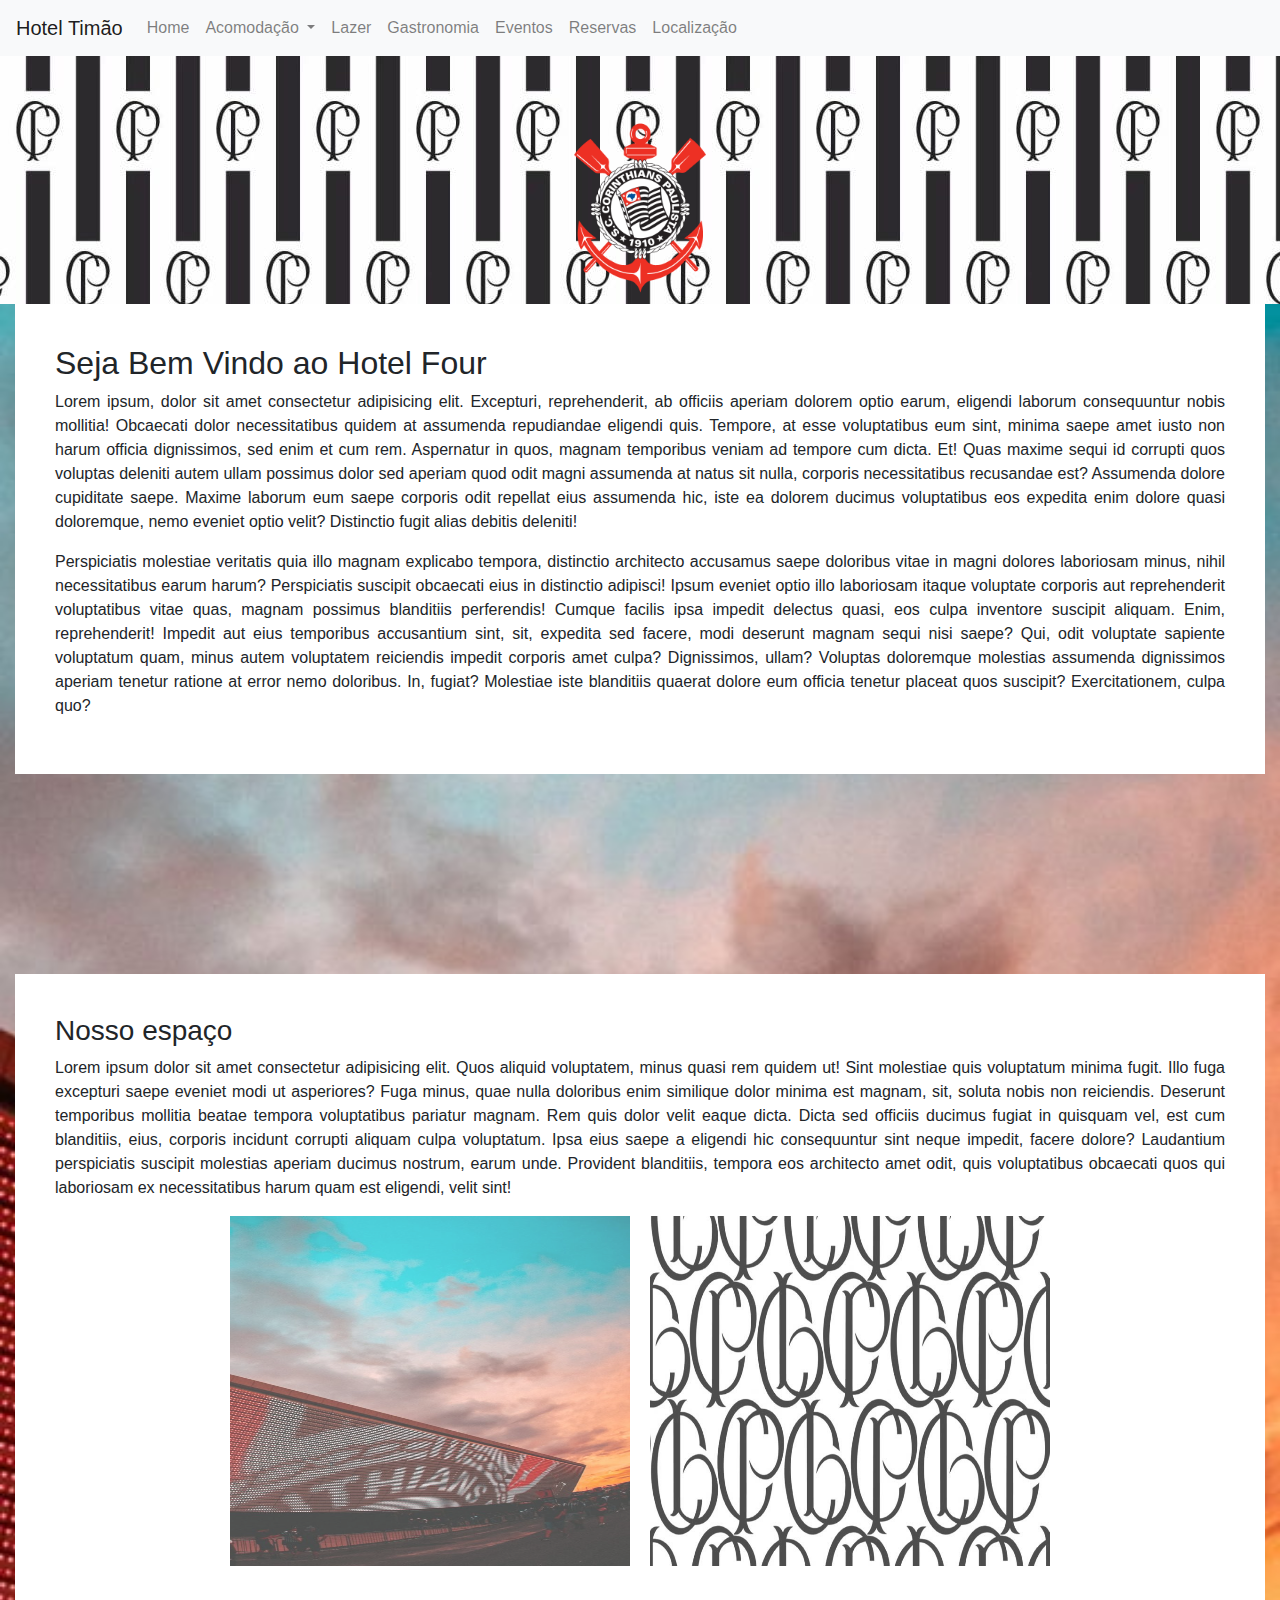
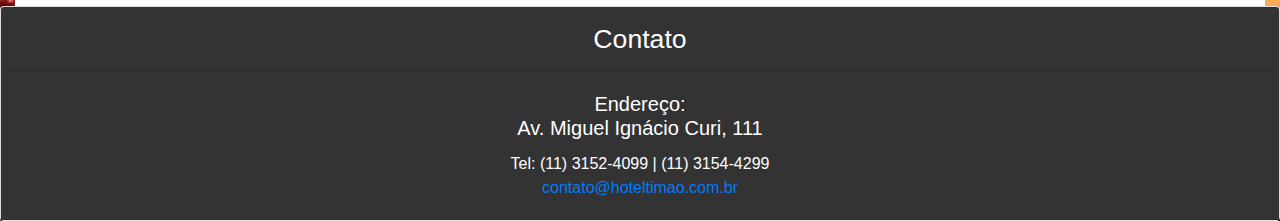
<file: index.html>
<!DOCTYPE html>
<html lang="pt-br">
  <head>
    <meta charset="UTF-8" />
    <meta name="viewport" content="width=device-width, initial-scale=1.0" />
    <meta http-equiv="X-UA-Compatible" content="ie=edge" />
    <title>Hotel Timão</title>
    <!-- CSS de origem bootstrap -->
    <link
      rel="stylesheet"
      href="https://stackpath.bootstrapcdn.com/bootstrap/4.4.1/css/bootstrap.min.css"
      integrity="sha384-Vkoo8x4CGsO3+Hhxv8T/Q5PaXtkKtu6ug5TOeNV6gBiFeWPGFN9MuhOf23Q9Ifjh"
      crossorigin="anonymous"
    />
    <link rel="stylesheet" href="css/hotel.css" />

    <style>
      body {
        background-image: url("img/fundo.jpg");
        background-size: 100%;
        /* Fazer com que a imagem não repita no 
        plano de fundo, ou seja, será exibida 
        apenas uma */
        background-repeat: no-repeat;

        /* Vamos fixar a imagem ao plano de fundo para ela não
        role junto com o texto. Essa ficará "travada" */
        background-attachment: fixed;
      }
    </style>
  </head>
  <body>
    <!-- ###############################Inicio da barra de navegação############################################ -->

    <nav class="navbar navbar-expand-lg navbar-light bg-light">
      <a class="navbar-brand" href="index.html">Hotel Timão</a>
      <button
        class="navbar-toggler"
        type="button"
        data-toggle="collapse"
        data-target="#navbarSupportedContent"
        aria-controls="navbarSupportedContent"
        aria-expanded="false"
        aria-label="Toggle navigation"
      >
        <span class="navbar-toggler-icon"></span>
      </button>

      <div class="collapse navbar-collapse" id="navbarSupportedContent">
        <ul class="navbar-nav mr-auto">
          <li class="nav-item">
            <a class="nav-link" href="index.html">Home</a>
          </li>
          <li class="nav-item dropdown">
            <a
              class="nav-link dropdown-toggle"
              href="#"
              id="navbarDropdown"
              role="button"
              data-toggle="dropdown"
              aria-haspopup="true"
              aria-expanded="false"
            >
              Acomodação
            </a>
            <div class="dropdown-menu" aria-labelledby="navbarDropdown">
              <a class="dropdown-item" href="suitestandard.html"
                >Suite Standard</a
              >
              <a class="dropdown-item" href="suitedouble.html">Suite Double</a>
              <a class="dropdown-item" href="suitemaster.html">Suite Master</a>
            </div>
          </li>

          <li class="nav-item">
            <a class="nav-link" href="lazer.html">Lazer</a>
          </li>

          <li class="nav-item">
            <a class="nav-link" href="gastronomia.html">Gastronomia</a>
          </li>
          <li class="nav-item">
            <a class="nav-link" href="eventos.html">Eventos</a>
          </li>

          <li class="nav-item">
            <a class="nav-link" href="reservas.html">Reservas</a>
          </li>

          <li class="nav-item">
            <a class="nav-link" href="localizacao.html">Localização</a>
          </li>
        </ul>
      </div>
    </nav>

    <!-- ########################################Fim da barra de navegação############################################# -->

    <header>
      <h1>Hotel Timão</h1>
      <img src="img/logo2.png" alt="Hotel Timão" />
    </header>

    <main>
      <div class="container-fluid">
        <div id="home1">
          <h2>Seja Bem Vindo ao Hotel Four</h2>
          <p>
            <span
              >Lorem ipsum, dolor sit amet consectetur adipisicing elit.
              Excepturi, reprehenderit, ab officiis aperiam dolorem optio earum,
              eligendi laborum consequuntur nobis mollitia! Obcaecati dolor
              necessitatibus quidem at assumenda repudiandae eligendi
              quis.</span
            >
            <span
              >Tempore, at esse voluptatibus eum sint, minima saepe amet iusto
              non harum officia dignissimos, sed enim et cum rem. Aspernatur in
              quos, magnam temporibus veniam ad tempore cum dicta. Et!</span
            >
            <span
              >Quas maxime sequi id corrupti quos voluptas deleniti autem ullam
              possimus dolor sed aperiam quod odit magni assumenda at natus sit
              nulla, corporis necessitatibus recusandae est? Assumenda dolore
              cupiditate saepe.</span
            >
            <span
              >Maxime laborum eum saepe corporis odit repellat eius assumenda
              hic, iste ea dolorem ducimus voluptatibus eos expedita enim dolore
              quasi doloremque, nemo eveniet optio velit? Distinctio fugit alias
              debitis deleniti!</span
            >
          </p>
          <p>
            <span
              >Perspiciatis molestiae veritatis quia illo magnam explicabo
              tempora, distinctio architecto accusamus saepe doloribus vitae in
              magni dolores laboriosam minus, nihil necessitatibus earum harum?
              Perspiciatis suscipit obcaecati eius in distinctio adipisci!</span
            >
            <span
              >Ipsum eveniet optio illo laboriosam itaque voluptate corporis aut
              reprehenderit voluptatibus vitae quas, magnam possimus blanditiis
              perferendis! Cumque facilis ipsa impedit delectus quasi, eos culpa
              inventore suscipit aliquam. Enim, reprehenderit!</span
            >
            <span
              >Impedit aut eius temporibus accusantium sint, sit, expedita sed
              facere, modi deserunt magnam sequi nisi saepe? Qui, odit voluptate
              sapiente voluptatum quam, minus autem voluptatem reiciendis
              impedit corporis amet culpa?</span
            >
            <span
              >Dignissimos, ullam? Voluptas doloremque molestias assumenda
              dignissimos aperiam tenetur ratione at error nemo doloribus. In,
              fugiat? Molestiae iste blanditiis quaerat dolore eum officia
              tenetur placeat quos suscipit? Exercitationem, culpa quo?</span
            >
          </p>
        </div>

        <div id="home2">
          <h3>Nosso espaço</h3>
          <p>
            <span
              >Lorem ipsum dolor sit amet consectetur adipisicing elit. Quos
              aliquid voluptatem, minus quasi rem quidem ut! Sint molestiae quis
              voluptatum minima fugit. Illo fuga excepturi saepe eveniet modi ut
              asperiores?</span
            >
            <span
              >Fuga minus, quae nulla doloribus enim similique dolor minima est
              magnam, sit, soluta nobis non reiciendis. Deserunt temporibus
              mollitia beatae tempora voluptatibus pariatur magnam. Rem quis
              dolor velit eaque dicta.</span
            >
            <span
              >Dicta sed officiis ducimus fugiat in quisquam vel, est cum
              blanditiis, eius, corporis incidunt corrupti aliquam culpa
              voluptatum. Ipsa eius saepe a eligendi hic consequuntur sint neque
              impedit, facere dolore?</span
            >
            <span
              >Laudantium perspiciatis suscipit molestias aperiam ducimus
              nostrum, earum unde. Provident blanditiis, tempora eos architecto
              amet odit, quis voluptatibus obcaecati quos qui laboriosam ex
              necessitatibus harum quam est eligendi, velit sint!</span
            >
          </p>
          <div id="imgHome">
            <img src="img/fundo.jpg" alt="Espaço da Recepção" /><img
              src="img/fundo2.jpg"
              alt="Espaço do Terraço"
            />
          </div>
        </div>
      </div>
    </main>
    <!-- Scripts de origem bootstrap -->

    <!-- ###########################Inicio do footer############################################# -->
    <footer>
      <div class="card">
        <div class="card-header">
          Contato
        </div>
        <div class="card-body">
          <h5 class="card-title">
            Endereço:<br />Av. Miguel Ignácio Curi, 111
          </h5>
          <p class="card-text">
            Tel: (11) 3152-4099 | (11) 3154-4299 <br />
            <a href="mailto:contato@hoteltimao.com.br"
              >contato@hoteltimao.com.br</a
            >
          </p>
        </div>
      </div>
    </footer>
    <!-- ###########################Fim do footer############################################# -->

    <script
      src="https://code.jquery.com/jquery-3.4.1.slim.min.js"
      integrity="sha384-J6qa4849blE2+poT4WnyKhv5vZF5SrPo0iEjwBvKU7imGFAV0wwj1yYfoRSJoZ+n"
      crossorigin="anonymous"
    ></script>
    <script
      src="https://cdn.jsdelivr.net/npm/popper.js@1.16.0/dist/umd/popper.min.js"
      integrity="sha384-Q6E9RHvbIyZFJoft+2mJbHaEWldlvI9IOYy5n3zV9zzTtmI3UksdQRVvoxMfooAo"
      crossorigin="anonymous"
    ></script>
    <script
      src="https://stackpath.bootstrapcdn.com/bootstrap/4.4.1/js/bootstrap.min.js"
      integrity="sha384-wfSDF2E50Y2D1uUdj0O3uMBJnjuUD4Ih7YwaYd1iqfktj0Uod8GCExl3Og8ifwB6"
      crossorigin="anonymous"
    ></script>
  </body>
</html>
</file>
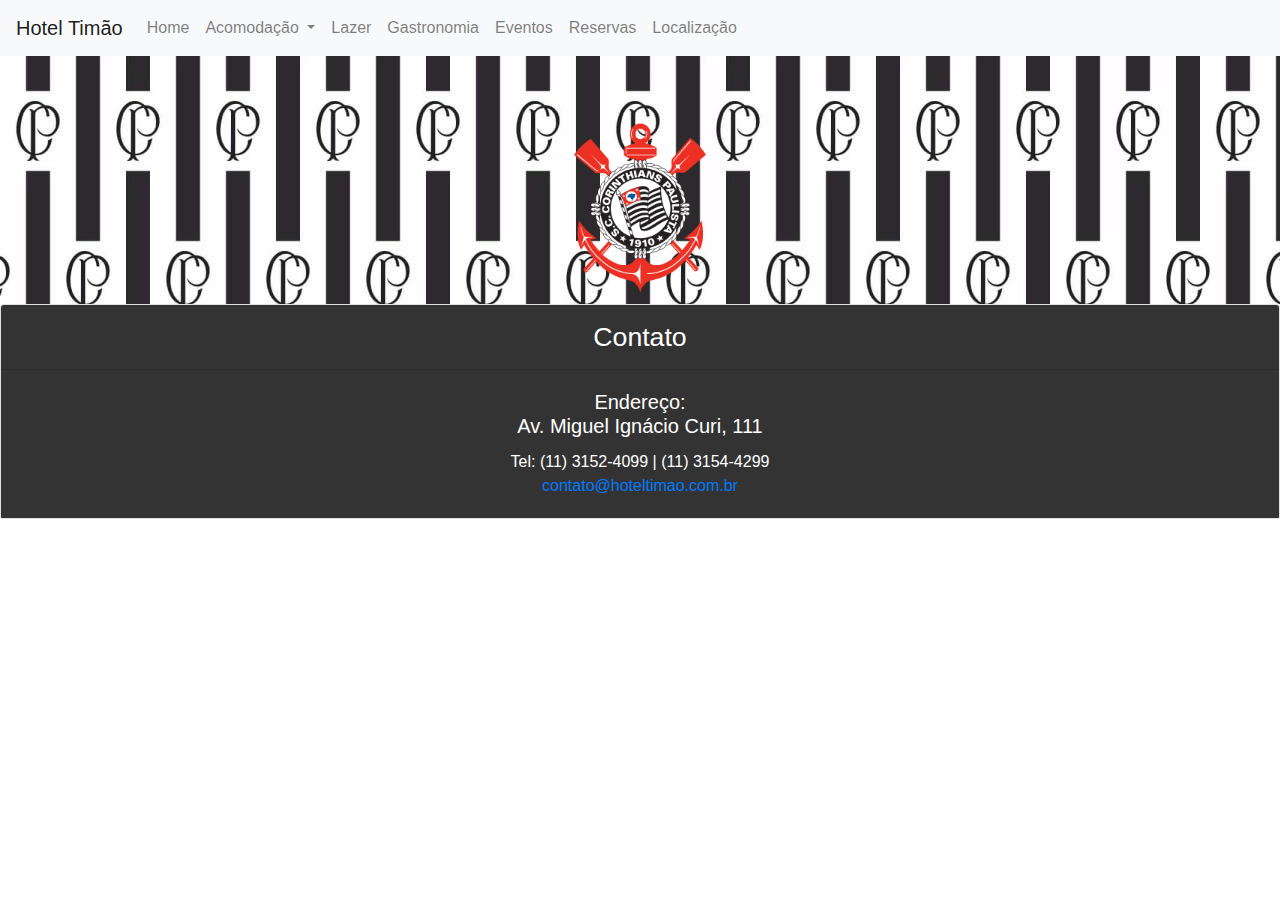
<file: acomodacao.html>
<!DOCTYPE html>
<html lang="pt-br">
  <head>
    <meta charset="UTF-8" />
    <meta name="viewport" content="width=device-width, initial-scale=1.0" />
    <meta http-equiv="X-UA-Compatible" content="ie=edge" />
    <title>Hotel Timão</title>
    <!-- CSS de origem bootstrap -->
    <link
      rel="stylesheet"
      href="https://stackpath.bootstrapcdn.com/bootstrap/4.4.1/css/bootstrap.min.css"
      integrity="sha384-Vkoo8x4CGsO3+Hhxv8T/Q5PaXtkKtu6ug5TOeNV6gBiFeWPGFN9MuhOf23Q9Ifjh"
      crossorigin="anonymous"
    />
    <link rel="stylesheet" href="css/hotel.css" />
  </head>
  <body>
    <!-- ###############################Inicio da barra de navegação############################################ -->

    <nav class="navbar navbar-expand-lg navbar-light bg-light">
      <a class="navbar-brand" href="index.html">Hotel Timão</a>
      <button
        class="navbar-toggler"
        type="button"
        data-toggle="collapse"
        data-target="#navbarSupportedContent"
        aria-controls="navbarSupportedContent"
        aria-expanded="false"
        aria-label="Toggle navigation"
      >
        <span class="navbar-toggler-icon"></span>
      </button>

      <div class="collapse navbar-collapse" id="navbarSupportedContent">
        <ul class="navbar-nav mr-auto">
          <li class="nav-item">
            <a class="nav-link" href="index.html">Home</a>
          </li>
          <li class="nav-item dropdown">
            <a
              class="nav-link dropdown-toggle"
              href="#"
              id="navbarDropdown"
              role="button"
              data-toggle="dropdown"
              aria-haspopup="true"
              aria-expanded="false"
            >
              Acomodação
            </a>
            <div class="dropdown-menu" aria-labelledby="navbarDropdown">
              <a class="dropdown-item" href="suitestandard.html"
                >Suite Standard</a
              >
              <a class="dropdown-item" href="suitedouble.html">Suite Double</a>
              <a class="dropdown-item" href="suitemaster.html">Suite Master</a>
            </div>
          </li>

          <li class="nav-item">
            <a class="nav-link" href="lazer.html">Lazer</a>
          </li>

          <li class="nav-item">
            <a class="nav-link" href="gastronomia.html">Gastronomia</a>
          </li>
          <li class="nav-item">
            <a class="nav-link" href="eventos.html">Eventos</a>
          </li>

          <li class="nav-item">
            <a class="nav-link" href="reservas.html">Reservas</a>
          </li>

          <li class="nav-item">
            <a class="nav-link" href="localizacao.html">Localização</a>
          </li>
        </ul>
      </div>
    </nav>

    <!-- ########################################Fim da barra de navegação############################################# -->

    <header>
      <h1>Hotel Timão</h1>
      <img src="img/logo2.png" alt="Hotel Timão" />
    </header>

    <main>
      <div class="container-fluid"></div>
    </main>
    <!-- Scripts de origem bootstrap -->

    <!-- ###########################Inicio do footer############################################# -->
    <footer>
      <div class="card">
        <div class="card-header">
          Contato
        </div>
        <div class="card-body">
          <h5 class="card-title">
            Endereço:<br />Av. Miguel Ignácio Curi, 111
          </h5>
          <p class="card-text">
            Tel: (11) 3152-4099 | (11) 3154-4299 <br />
            <a href="mailto:contato@hoteltimao.com.br"
              >contato@hoteltimao.com.br</a
            >
          </p>
        </div>
      </div>
    </footer>
    <!-- ###########################Fim do footer############################################# -->

    <script
      src="https://code.jquery.com/jquery-3.4.1.slim.min.js"
      integrity="sha384-J6qa4849blE2+poT4WnyKhv5vZF5SrPo0iEjwBvKU7imGFAV0wwj1yYfoRSJoZ+n"
      crossorigin="anonymous"
    ></script>
    <script
      src="https://cdn.jsdelivr.net/npm/popper.js@1.16.0/dist/umd/popper.min.js"
      integrity="sha384-Q6E9RHvbIyZFJoft+2mJbHaEWldlvI9IOYy5n3zV9zzTtmI3UksdQRVvoxMfooAo"
      crossorigin="anonymous"
    ></script>
    <script
      src="https://stackpath.bootstrapcdn.com/bootstrap/4.4.1/js/bootstrap.min.js"
      integrity="sha384-wfSDF2E50Y2D1uUdj0O3uMBJnjuUD4Ih7YwaYd1iqfktj0Uod8GCExl3Og8ifwB6"
      crossorigin="anonymous"
    ></script>
  </body>
</html>
</file>
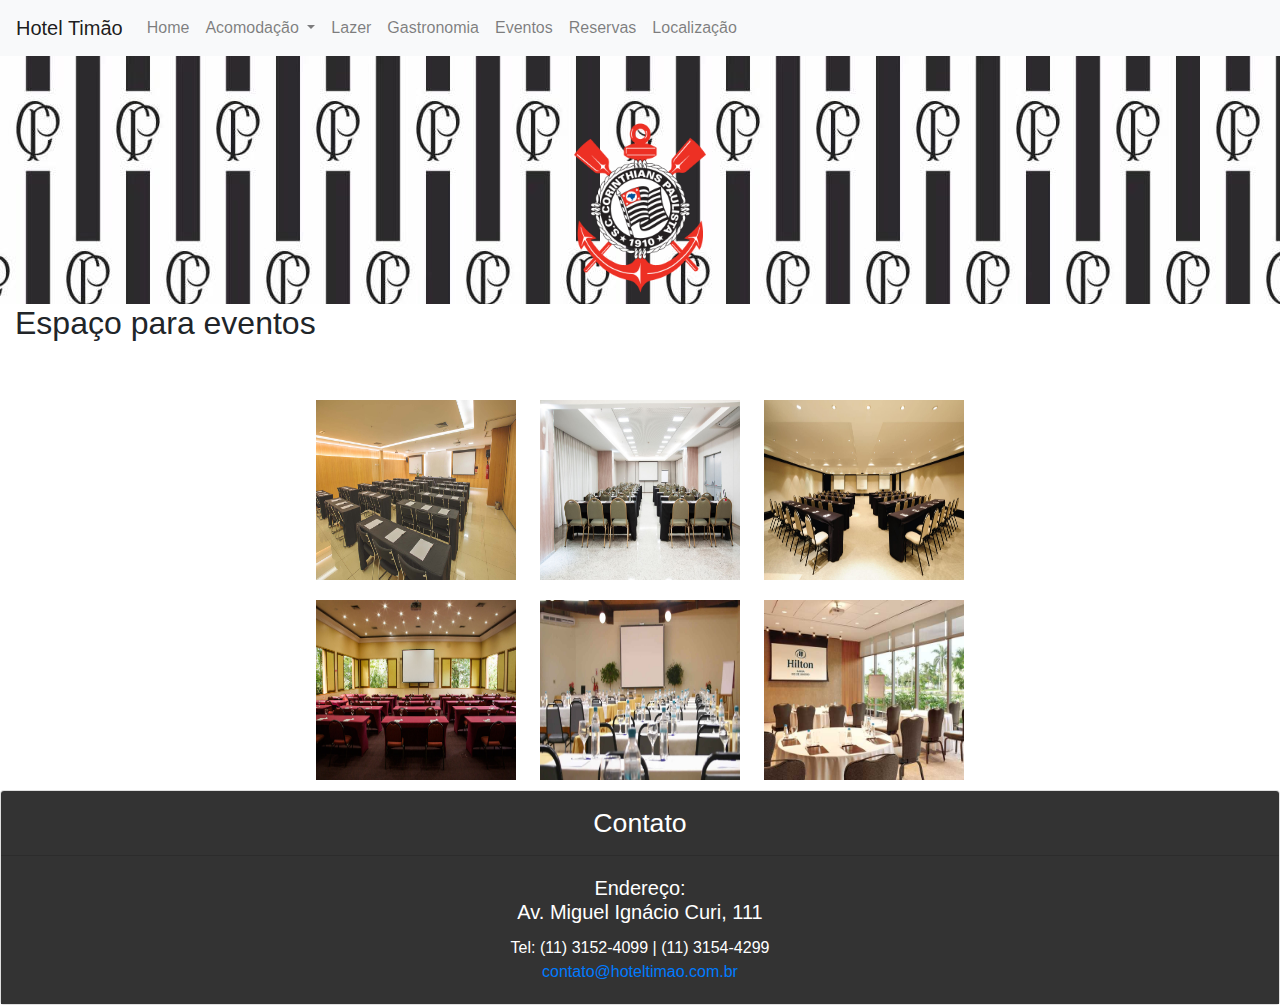
<file: eventos.html>
<!DOCTYPE html>
<html lang="pt-br">
  <head>
    <meta charset="UTF-8" />
    <meta name="viewport" content="width=device-width, initial-scale=1.0" />
    <meta http-equiv="X-UA-Compatible" content="ie=edge" />
    <title>Hotel Timão</title>
    <!-- CSS de origem bootstrap -->
    <link
      rel="stylesheet"
      href="https://stackpath.bootstrapcdn.com/bootstrap/4.4.1/css/bootstrap.min.css"
      integrity="sha384-Vkoo8x4CGsO3+Hhxv8T/Q5PaXtkKtu6ug5TOeNV6gBiFeWPGFN9MuhOf23Q9Ifjh"
      crossorigin="anonymous"
    />
    <link rel="stylesheet" href="css/hotel.css" />
  </head>
  <body>
    <!-- ###############################Inicio da barra de navegação############################################ -->

    <nav class="navbar navbar-expand-lg navbar-light bg-light">
      <a class="navbar-brand" href="index.html">Hotel Timão</a>
      <button
        class="navbar-toggler"
        type="button"
        data-toggle="collapse"
        data-target="#navbarSupportedContent"
        aria-controls="navbarSupportedContent"
        aria-expanded="false"
        aria-label="Toggle navigation"
      >
        <span class="navbar-toggler-icon"></span>
      </button>

      <div class="collapse navbar-collapse" id="navbarSupportedContent">
        <ul class="navbar-nav mr-auto">
          <li class="nav-item">
            <a class="nav-link" href="index.html">Home</a>
          </li>
          <li class="nav-item dropdown">
            <a
              class="nav-link dropdown-toggle"
              href="#"
              id="navbarDropdown"
              role="button"
              data-toggle="dropdown"
              aria-haspopup="true"
              aria-expanded="false"
            >
              Acomodação
            </a>
            <div class="dropdown-menu" aria-labelledby="navbarDropdown">
              <a class="dropdown-item" href="suitestandard.html"
                >Suite Standard</a
              >
              <a class="dropdown-item" href="suitedouble.html">Suite Double</a>
              <a class="dropdown-item" href="suitemaster.html">Suite Master</a>
            </div>
          </li>

          <li class="nav-item">
            <a class="nav-link" href="lazer.html">Lazer</a>
          </li>

          <li class="nav-item">
            <a class="nav-link" href="gastronomia.html">Gastronomia</a>
          </li>
          <li class="nav-item">
            <a class="nav-link" href="eventos.html">Eventos</a>
          </li>

          <li class="nav-item">
            <a class="nav-link" href="reservas.html">Reservas</a>
          </li>

          <li class="nav-item">
            <a class="nav-link" href="localizacao.html">Localização</a>
          </li>
        </ul>
      </div>
    </nav>

    <!-- ########################################Fim da barra de navegação############################################# -->

    <header>
      <h1>Hotel Timão</h1>
      <img src="img/logo2.png" alt="Hotel Timão" />
    </header>

    <main>
      <div class="container-fluid">
        <h2>Espaço para eventos</h2>
        <p>&nbsp;</p>
        <!-- Início das imagens em miniatura -->
        <div id="imgLazer">
          <img
            src="img/eventos1.jpg"
            alt=""
            data-toggle="modal"
            data-target=".bd-example-modal-xl"
          />

          <img
            src="img/eventos2.jpg"
            alt=""
            data-toggle="modal"
            data-target=".bd-example-modal-xl2"
          />

          <img
            src="img/eventos3.jpg"
            alt=""
            data-toggle="modal"
            data-target=".bd-example-modal-xl3"
          />

          <br />

          <img
            src="img/eventos4.jpg"
            alt=""
            data-toggle="modal"
            data-target=".bd-example-modal-xl4"
          />

          <img
            src="img/eventos5.jpg"
            alt=""
            data-toggle="modal"
            data-target=".bd-example-modal-xl5"
          />

          <img
            src="img/eventos6.jpg"
            alt=""
            data-toggle="modal"
            data-target=".bd-example-modal-xl8"
          />
        </div>
        <!-- Fim das imagens em miniatura -->

        <!-- Início do modal das imagens -->
        <div
          class="modal fade bd-example-modal-xl"
          tabindex="-1"
          role="dialog"
          aria-labelledby="myExtraLargeModalLabel"
          aria-hidden="true"
        >
          <div class="modal-dialog modal-xl" role="document">
            <div class="modal-content">
              <img src="img/eventos1.jpg" alt="" />
            </div>
          </div>
        </div>

        <div
          class="modal fade bd-example-modal-xl2"
          tabindex="-1"
          role="dialog"
          aria-labelledby="myExtraLargeModalLabel"
          aria-hidden="true"
        >
          <div class="modal-dialog modal-xl" role="document">
            <div class="modal-content">
              <img src="img/eventos2.jpg" alt="" />
            </div>
          </div>
        </div>

        <div
          class="modal fade bd-example-modal-xl3"
          tabindex="-1"
          role="dialog"
          aria-labelledby="myExtraLargeModalLabel"
          aria-hidden="true"
        >
          <div class="modal-dialog modal-xl" role="document">
            <div class="modal-content">
              <img src="img/eventos3.jpg" alt="" />
            </div>
          </div>
        </div>

        <div
          class="modal fade bd-example-modal-xl4"
          tabindex="-1"
          role="dialog"
          aria-labelledby="myExtraLargeModalLabel"
          aria-hidden="true"
        >
          <div class="modal-dialog modal-xl" role="document">
            <div class="modal-content">
              <img src="img/eventos4.jpg" alt="" />
            </div>
          </div>
        </div>

        <div
          class="modal fade bd-example-modal-xl5"
          tabindex="-1"
          role="dialog"
          aria-labelledby="myExtraLargeModalLabel"
          aria-hidden="true"
        >
          <div class="modal-dialog modal-xl" role="document">
            <div class="modal-content">
              <img src="img/eventos5.jpg" alt="" />
            </div>
          </div>
        </div>

        <div
          class="modal fade bd-example-modal-xl8"
          tabindex="-1"
          role="dialog"
          aria-labelledby="myExtraLargeModalLabel"
          aria-hidden="true"
        >
          <div class="modal-dialog modal-xl" role="document">
            <div class="modal-content">
              <img src="img/eventos6.jpg" alt="" />
            </div>
          </div>
        </div>
        <!-- Fim do modal das imagens -->
      </div>
    </main>
    <!-- Scripts de origem bootstrap -->

    <!-- ###########################Inicio do footer############################################# -->
    <footer>
      <div class="card">
        <div class="card-header">
          Contato
        </div>
        <div class="card-body">
          <h5 class="card-title">
            Endereço:<br />Av. Miguel Ignácio Curi, 111
          </h5>
          <p class="card-text">
            Tel: (11) 3152-4099 | (11) 3154-4299 <br />
            <a href="mailto:contato@hoteltimao.com.br"
              >contato@hoteltimao.com.br</a
            >
          </p>
        </div>
      </div>
    </footer>
    <!-- ###########################Fim do footer############################################# -->

    <script
      src="https://code.jquery.com/jquery-3.4.1.slim.min.js"
      integrity="sha384-J6qa4849blE2+poT4WnyKhv5vZF5SrPo0iEjwBvKU7imGFAV0wwj1yYfoRSJoZ+n"
      crossorigin="anonymous"
    ></script>
    <script
      src="https://cdn.jsdelivr.net/npm/popper.js@1.16.0/dist/umd/popper.min.js"
      integrity="sha384-Q6E9RHvbIyZFJoft+2mJbHaEWldlvI9IOYy5n3zV9zzTtmI3UksdQRVvoxMfooAo"
      crossorigin="anonymous"
    ></script>
    <script
      src="https://stackpath.bootstrapcdn.com/bootstrap/4.4.1/js/bootstrap.min.js"
      integrity="sha384-wfSDF2E50Y2D1uUdj0O3uMBJnjuUD4Ih7YwaYd1iqfktj0Uod8GCExl3Og8ifwB6"
      crossorigin="anonymous"
    ></script>
  </body>
</html>
</file>
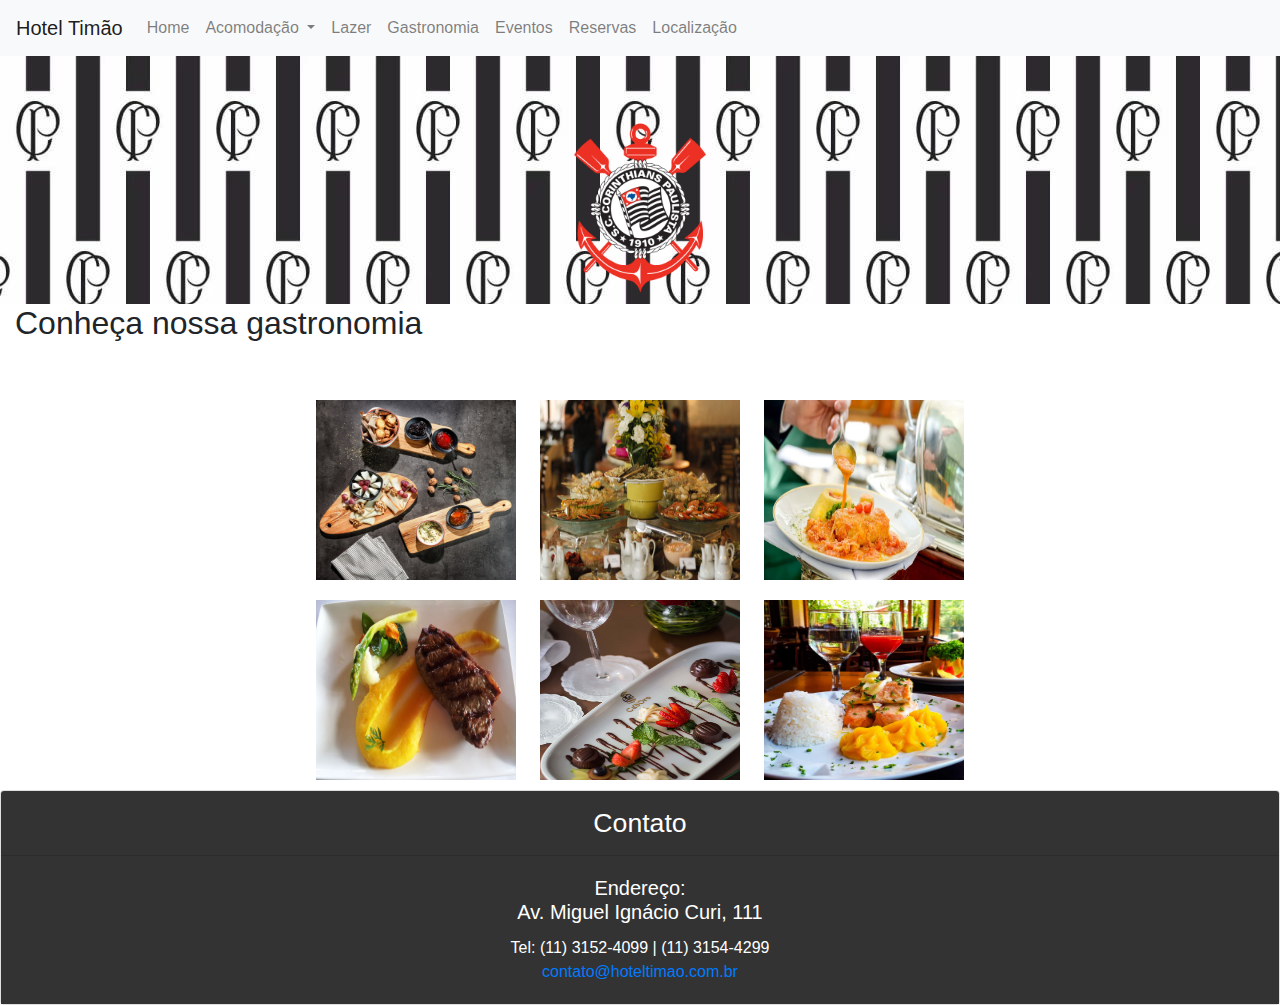
<file: gastronomia.html>
<!DOCTYPE html>
<html lang="pt-br">
  <head>
    <meta charset="UTF-8" />
    <meta name="viewport" content="width=device-width, initial-scale=1.0" />
    <meta http-equiv="X-UA-Compatible" content="ie=edge" />
    <title>Hotel Timão</title>
    <!-- CSS de origem bootstrap -->
    <link
      rel="stylesheet"
      href="https://stackpath.bootstrapcdn.com/bootstrap/4.4.1/css/bootstrap.min.css"
      integrity="sha384-Vkoo8x4CGsO3+Hhxv8T/Q5PaXtkKtu6ug5TOeNV6gBiFeWPGFN9MuhOf23Q9Ifjh"
      crossorigin="anonymous"
    />
    <link rel="stylesheet" href="css/hotel.css" />
  </head>
  <body>
    <!-- ###############################Inicio da barra de navegação############################################ -->

    <nav class="navbar navbar-expand-lg navbar-light bg-light">
      <a class="navbar-brand" href="index.html">Hotel Timão</a>
      <button
        class="navbar-toggler"
        type="button"
        data-toggle="collapse"
        data-target="#navbarSupportedContent"
        aria-controls="navbarSupportedContent"
        aria-expanded="false"
        aria-label="Toggle navigation"
      >
        <span class="navbar-toggler-icon"></span>
      </button>

      <div class="collapse navbar-collapse" id="navbarSupportedContent">
        <ul class="navbar-nav mr-auto">
          <li class="nav-item">
            <a class="nav-link" href="index.html">Home</a>
          </li>
          <li class="nav-item dropdown">
            <a
              class="nav-link dropdown-toggle"
              href="#"
              id="navbarDropdown"
              role="button"
              data-toggle="dropdown"
              aria-haspopup="true"
              aria-expanded="false"
            >
              Acomodação
            </a>
            <div class="dropdown-menu" aria-labelledby="navbarDropdown">
              <a class="dropdown-item" href="suitestandard.html"
                >Suite Standard</a
              >
              <a class="dropdown-item" href="suitedouble.html">Suite Double</a>
              <a class="dropdown-item" href="suitemaster.html">Suite Master</a>
            </div>
          </li>

          <li class="nav-item">
            <a class="nav-link" href="lazer.html">Lazer</a>
          </li>

          <li class="nav-item">
            <a class="nav-link" href="gastronomia.html">Gastronomia</a>
          </li>
          <li class="nav-item">
            <a class="nav-link" href="eventos.html">Eventos</a>
          </li>

          <li class="nav-item">
            <a class="nav-link" href="reservas.html">Reservas</a>
          </li>

          <li class="nav-item">
            <a class="nav-link" href="localizacao.html">Localização</a>
          </li>
        </ul>
      </div>
    </nav>

    <!-- ########################################Fim da barra de navegação############################################# -->

    <header>
      <h1>Hotel Timão</h1>
      <img src="img/logo2.png" alt="Hotel Timão" />
    </header>

    <main>
      <div class="container-fluid">
        <h2>Conheça nossa gastronomia</h2>
        <p>&nbsp;</p>
        <!-- Início das imagens em miniatura -->
        <div id="imgLazer">
          <img
            src="img/gastronomia.jpg"
            alt=""
            data-toggle="modal"
            data-target=".bd-example-modal-xl"
          />

          <img
            src="img/gastronomia2.jpg"
            alt=""
            data-toggle="modal"
            data-target=".bd-example-modal-xl2"
          />

          <img
            src="img/gastronomia4.jpg"
            alt=""
            data-toggle="modal"
            data-target=".bd-example-modal-xl3"
          />

          <br />

          <img
            src="img/gastronomia5.jpg"
            alt=""
            data-toggle="modal"
            data-target=".bd-example-modal-xl4"
          />

          <img
            src="img/gastronomia6.jpg"
            alt=""
            data-toggle="modal"
            data-target=".bd-example-modal-xl5"
          />

          <img
            src="img/gastronomia7.jpg"
            alt=""
            data-toggle="modal"
            data-target=".bd-example-modal-xl8"
          />
        </div>
        <!-- Fim das imagens em miniatura -->

        <!-- Início do modal das imagens -->
        <div
          class="modal fade bd-example-modal-xl"
          tabindex="-1"
          role="dialog"
          aria-labelledby="myExtraLargeModalLabel"
          aria-hidden="true"
        >
          <div class="modal-dialog modal-xl" role="document">
            <div class="modal-content">
              <img src="img/gastronomia.jpg" alt="" />
            </div>
          </div>
        </div>

        <div
          class="modal fade bd-example-modal-xl2"
          tabindex="-1"
          role="dialog"
          aria-labelledby="myExtraLargeModalLabel"
          aria-hidden="true"
        >
          <div class="modal-dialog modal-xl" role="document">
            <div class="modal-content">
              <img src="img/gastronomia2.jpg" alt="" />
            </div>
          </div>
        </div>

        <div
          class="modal fade bd-example-modal-xl3"
          tabindex="-1"
          role="dialog"
          aria-labelledby="myExtraLargeModalLabel"
          aria-hidden="true"
        >
          <div class="modal-dialog modal-xl" role="document">
            <div class="modal-content">
              <img src="img/gastronomia4.jpg" alt="" />
            </div>
          </div>
        </div>

        <div
          class="modal fade bd-example-modal-xl4"
          tabindex="-1"
          role="dialog"
          aria-labelledby="myExtraLargeModalLabel"
          aria-hidden="true"
        >
          <div class="modal-dialog modal-xl" role="document">
            <div class="modal-content">
              <img src="img/gastronomia5.jpg" alt="" />
            </div>
          </div>
        </div>

        <div
          class="modal fade bd-example-modal-xl5"
          tabindex="-1"
          role="dialog"
          aria-labelledby="myExtraLargeModalLabel"
          aria-hidden="true"
        >
          <div class="modal-dialog modal-xl" role="document">
            <div class="modal-content">
              <img src="img/gastronomia6.jpg" alt="" />
            </div>
          </div>
        </div>

        <div
          class="modal fade bd-example-modal-xl8"
          tabindex="-1"
          role="dialog"
          aria-labelledby="myExtraLargeModalLabel"
          aria-hidden="true"
        >
          <div class="modal-dialog modal-xl" role="document">
            <div class="modal-content">
              <img src="img/gastronomia7.jpg" alt="" />
            </div>
          </div>
        </div>
        <!-- Fim do modal das imagens -->
      </div>
    </main>
    <!-- Scripts de origem bootstrap -->

    <!-- ###########################Inicio do footer############################################# -->
    <footer>
      <div class="card">
        <div class="card-header">
          Contato
        </div>
        <div class="card-body">
          <h5 class="card-title">
            Endereço:<br />Av. Miguel Ignácio Curi, 111
          </h5>
          <p class="card-text">
            Tel: (11) 3152-4099 | (11) 3154-4299 <br />
            <a href="mailto:contato@hoteltimao.com.br"
              >contato@hoteltimao.com.br</a
            >
          </p>
        </div>
      </div>
    </footer>
    <!-- ###########################Fim do footer############################################# -->

    <script
      src="https://code.jquery.com/jquery-3.4.1.slim.min.js"
      integrity="sha384-J6qa4849blE2+poT4WnyKhv5vZF5SrPo0iEjwBvKU7imGFAV0wwj1yYfoRSJoZ+n"
      crossorigin="anonymous"
    ></script>
    <script
      src="https://cdn.jsdelivr.net/npm/popper.js@1.16.0/dist/umd/popper.min.js"
      integrity="sha384-Q6E9RHvbIyZFJoft+2mJbHaEWldlvI9IOYy5n3zV9zzTtmI3UksdQRVvoxMfooAo"
      crossorigin="anonymous"
    ></script>
    <script
      src="https://stackpath.bootstrapcdn.com/bootstrap/4.4.1/js/bootstrap.min.js"
      integrity="sha384-wfSDF2E50Y2D1uUdj0O3uMBJnjuUD4Ih7YwaYd1iqfktj0Uod8GCExl3Og8ifwB6"
      crossorigin="anonymous"
    ></script>
  </body>
</html>
</file>
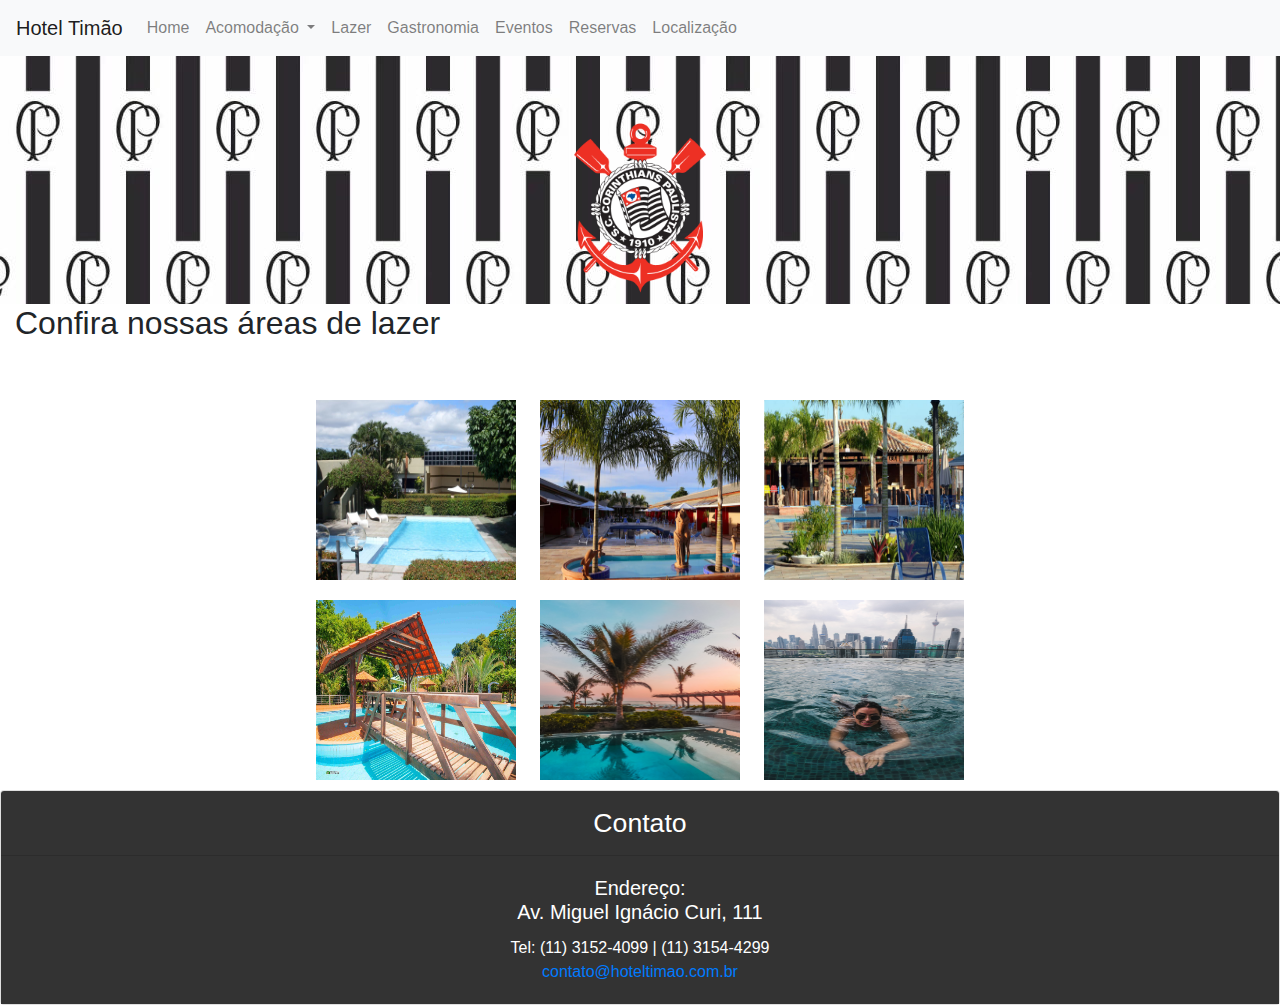
<file: lazer.html>
<!DOCTYPE html>
<html lang="pt-br">
  <head>
    <meta charset="UTF-8" />
    <meta name="viewport" content="width=device-width, initial-scale=1.0" />
    <meta http-equiv="X-UA-Compatible" content="ie=edge" />
    <title>Hotel Timão</title>
    <!-- CSS de origem bootstrap -->
    <link
      rel="stylesheet"
      href="https://stackpath.bootstrapcdn.com/bootstrap/4.4.1/css/bootstrap.min.css"
      integrity="sha384-Vkoo8x4CGsO3+Hhxv8T/Q5PaXtkKtu6ug5TOeNV6gBiFeWPGFN9MuhOf23Q9Ifjh"
      crossorigin="anonymous"
    />
    <link rel="stylesheet" href="css/hotel.css" />
  </head>
  <body>
    <!-- ###############################Inicio da barra de navegação############################################ -->

    <nav class="navbar navbar-expand-lg navbar-light bg-light">
      <a class="navbar-brand" href="index.html">Hotel Timão</a>
      <button
        class="navbar-toggler"
        type="button"
        data-toggle="collapse"
        data-target="#navbarSupportedContent"
        aria-controls="navbarSupportedContent"
        aria-expanded="false"
        aria-label="Toggle navigation"
      >
        <span class="navbar-toggler-icon"></span>
      </button>

      <div class="collapse navbar-collapse" id="navbarSupportedContent">
        <ul class="navbar-nav mr-auto">
          <li class="nav-item">
            <a class="nav-link" href="index.html">Home</a>
          </li>
          <li class="nav-item dropdown">
            <a
              class="nav-link dropdown-toggle"
              href="#"
              id="navbarDropdown"
              role="button"
              data-toggle="dropdown"
              aria-haspopup="true"
              aria-expanded="false"
            >
              Acomodação
            </a>
            <div class="dropdown-menu" aria-labelledby="navbarDropdown">
              <a class="dropdown-item" href="suitestandard.html"
                >Suite Standard</a
              >
              <a class="dropdown-item" href="suitedouble.html">Suite Double</a>
              <a class="dropdown-item" href="suitemaster.html">Suite Master</a>
            </div>
          </li>

          <li class="nav-item">
            <a class="nav-link" href="lazer.html">Lazer</a>
          </li>

          <li class="nav-item">
            <a class="nav-link" href="gastronomia.html">Gastronomia</a>
          </li>
          <li class="nav-item">
            <a class="nav-link" href="eventos.html">Eventos</a>
          </li>

          <li class="nav-item">
            <a class="nav-link" href="reservas.html">Reservas</a>
          </li>

          <li class="nav-item">
            <a class="nav-link" href="localizacao.html">Localização</a>
          </li>
        </ul>
      </div>
    </nav>

    <!-- ########################################Fim da barra de navegação############################################# -->

    <header>
      <h1>Hotel Timão</h1>
      <img src="img/logo2.png" alt="Hotel Timão" />
    </header>

    <main>
      <div class="container-fluid">
        <h2>Confira nossas áreas de lazer</h2>
        <p>&nbsp;</p>
        <!-- Início das imagens em miniatura -->
        <div id="imgLazer">
          <img
            src="img/lazer1.jpg"
            alt=""
            data-toggle="modal"
            data-target=".bd-example-modal-xl"
          />

          <img
            src="img/lazer2.jpg"
            alt=""
            data-toggle="modal"
            data-target=".bd-example-modal-xl2"
          />

          <img
            src="img/lazer3.jpg"
            alt=""
            data-toggle="modal"
            data-target=".bd-example-modal-xl3"
          />

          <br />

          <img
            src="img/lazer4.jpg"
            alt=""
            data-toggle="modal"
            data-target=".bd-example-modal-xl4"
          />

          <img
            src="img/lazer5.jpg"
            alt=""
            data-toggle="modal"
            data-target=".bd-example-modal-xl5"
          />

          <img
            src="img/lazer8.jpg"
            alt=""
            data-toggle="modal"
            data-target=".bd-example-modal-xl8"
          />
        </div>
        <!-- Fim das imagens em miniatura -->

        <!-- Início do modal das imagens -->
        <div
          class="modal fade bd-example-modal-xl"
          tabindex="-1"
          role="dialog"
          aria-labelledby="myExtraLargeModalLabel"
          aria-hidden="true"
        >
          <div class="modal-dialog modal-xl" role="document">
            <div class="modal-content">
              <img src="img/lazer1.jpg" alt="" />
            </div>
          </div>
        </div>

        <div
          class="modal fade bd-example-modal-xl2"
          tabindex="-1"
          role="dialog"
          aria-labelledby="myExtraLargeModalLabel"
          aria-hidden="true"
        >
          <div class="modal-dialog modal-xl" role="document">
            <div class="modal-content">
              <img src="img/lazer2.jpg" alt="" />
            </div>
          </div>
        </div>

        <div
          class="modal fade bd-example-modal-xl3"
          tabindex="-1"
          role="dialog"
          aria-labelledby="myExtraLargeModalLabel"
          aria-hidden="true"
        >
          <div class="modal-dialog modal-xl" role="document">
            <div class="modal-content">
              <img src="img/lazer3.jpg" alt="" />
            </div>
          </div>
        </div>

        <div
          class="modal fade bd-example-modal-xl4"
          tabindex="-1"
          role="dialog"
          aria-labelledby="myExtraLargeModalLabel"
          aria-hidden="true"
        >
          <div class="modal-dialog modal-xl" role="document">
            <div class="modal-content">
              <img src="img/lazer4.jpg" alt="" />
            </div>
          </div>
        </div>

        <div
          class="modal fade bd-example-modal-xl5"
          tabindex="-1"
          role="dialog"
          aria-labelledby="myExtraLargeModalLabel"
          aria-hidden="true"
        >
          <div class="modal-dialog modal-xl" role="document">
            <div class="modal-content">
              <img src="img/lazer5.jpg" alt="" />
            </div>
          </div>
        </div>

        <div
          class="modal fade bd-example-modal-xl8"
          tabindex="-1"
          role="dialog"
          aria-labelledby="myExtraLargeModalLabel"
          aria-hidden="true"
        >
          <div class="modal-dialog modal-xl" role="document">
            <div class="modal-content">
              <img src="img/lazer8.jpg" alt="" />
            </div>
          </div>
        </div>
        <!-- Fim do modal das imagens -->
      </div>
    </main>

    <!-- Scripts de origem bootstrap -->

    <!-- ###########################Inicio do footer############################################# -->
    <footer>
      <div class="card">
        <div class="card-header">
          Contato
        </div>
        <div class="card-body">
          <h5 class="card-title">
            Endereço:<br />Av. Miguel Ignácio Curi, 111
          </h5>
          <p class="card-text">
            Tel: (11) 3152-4099 | (11) 3154-4299 <br />
            <a href="mailto:contato@hoteltimao.com.br"
              >contato@hoteltimao.com.br</a
            >
          </p>
        </div>
      </div>
    </footer>
    <!-- ###########################Fim do footer############################################# -->

    <script
      src="https://code.jquery.com/jquery-3.4.1.slim.min.js"
      integrity="sha384-J6qa4849blE2+poT4WnyKhv5vZF5SrPo0iEjwBvKU7imGFAV0wwj1yYfoRSJoZ+n"
      crossorigin="anonymous"
    ></script>
    <script
      src="https://cdn.jsdelivr.net/npm/popper.js@1.16.0/dist/umd/popper.min.js"
      integrity="sha384-Q6E9RHvbIyZFJoft+2mJbHaEWldlvI9IOYy5n3zV9zzTtmI3UksdQRVvoxMfooAo"
      crossorigin="anonymous"
    ></script>
    <script
      src="https://stackpath.bootstrapcdn.com/bootstrap/4.4.1/js/bootstrap.min.js"
      integrity="sha384-wfSDF2E50Y2D1uUdj0O3uMBJnjuUD4Ih7YwaYd1iqfktj0Uod8GCExl3Og8ifwB6"
      crossorigin="anonymous"
    ></script>
  </body>
</html>
</file>
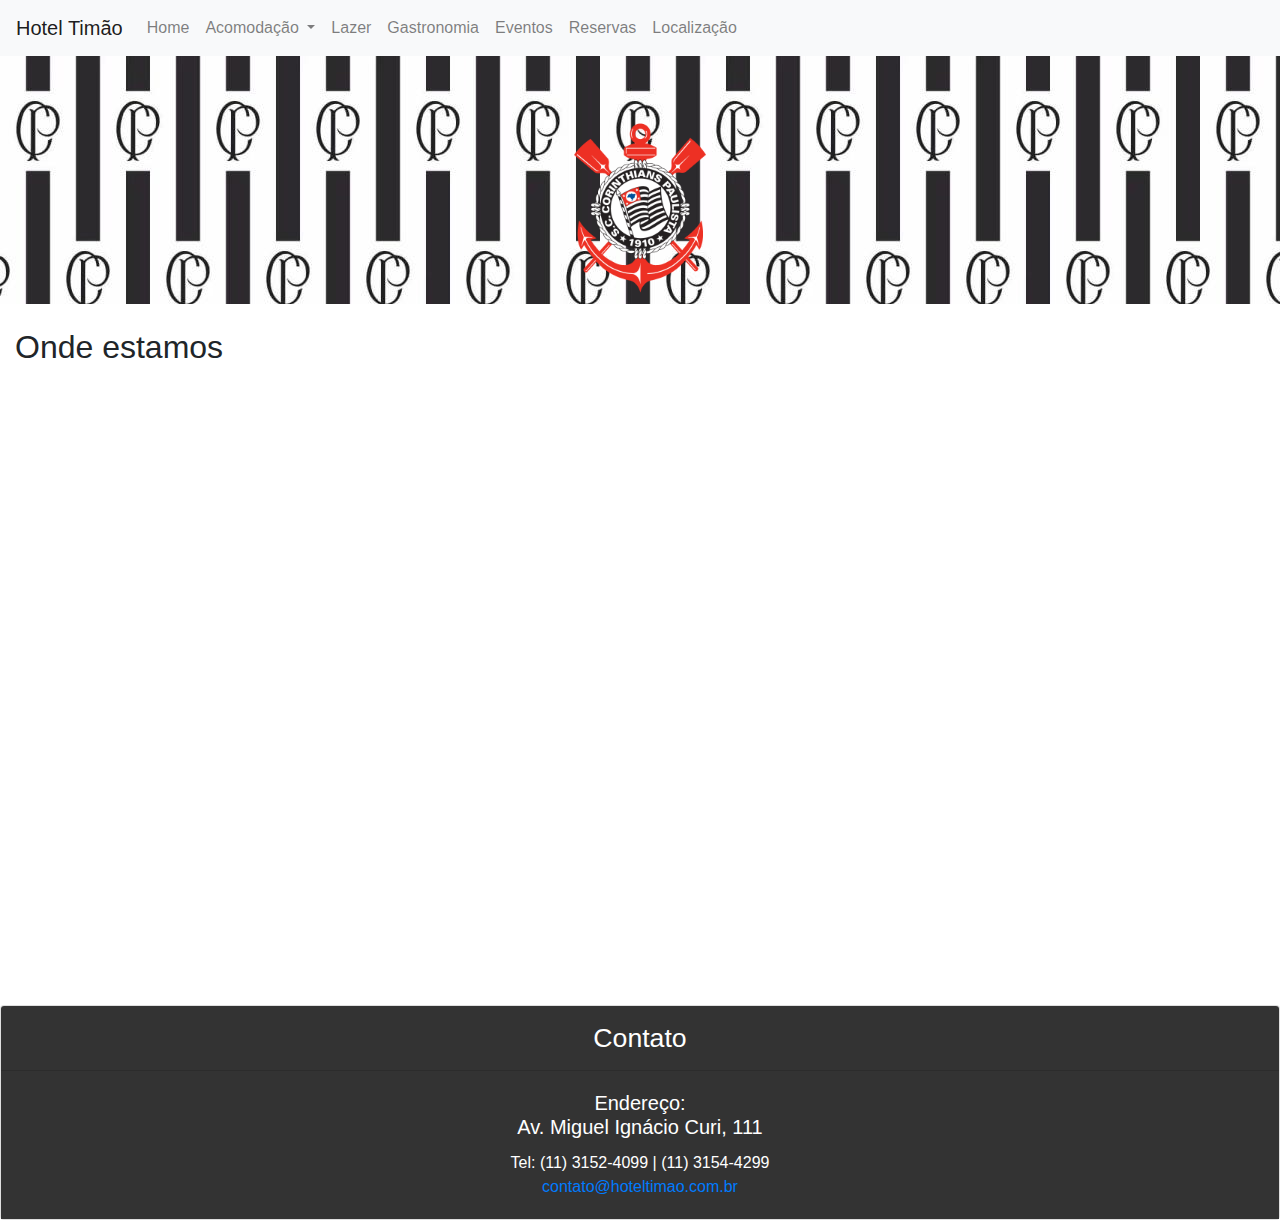
<file: localizacao.html>
<!DOCTYPE html>
<html lang="pt-br">
  <head>
    <meta charset="UTF-8" />
    <meta name="viewport" content="width=device-width, initial-scale=1.0" />
    <meta http-equiv="X-UA-Compatible" content="ie=edge" />
    <title>Hotel Timão</title>
    <!-- CSS de origem bootstrap -->
    <link
      rel="stylesheet"
      href="https://stackpath.bootstrapcdn.com/bootstrap/4.4.1/css/bootstrap.min.css"
      integrity="sha384-Vkoo8x4CGsO3+Hhxv8T/Q5PaXtkKtu6ug5TOeNV6gBiFeWPGFN9MuhOf23Q9Ifjh"
      crossorigin="anonymous"
    />
    <link rel="stylesheet" href="css/hotel.css" />
  </head>
  <body>
    <!-- ###############################Inicio da barra de navegação############################################ -->

    <nav class="navbar navbar-expand-lg navbar-light bg-light">
      <a class="navbar-brand" href="index.html">Hotel Timão</a>
      <button
        class="navbar-toggler"
        type="button"
        data-toggle="collapse"
        data-target="#navbarSupportedContent"
        aria-controls="navbarSupportedContent"
        aria-expanded="false"
        aria-label="Toggle navigation"
      >
        <span class="navbar-toggler-icon"></span>
      </button>

      <div class="collapse navbar-collapse" id="navbarSupportedContent">
        <ul class="navbar-nav mr-auto">
          <li class="nav-item">
            <a class="nav-link" href="index.html">Home</a>
          </li>
          <li class="nav-item dropdown">
            <a
              class="nav-link dropdown-toggle"
              href="#"
              id="navbarDropdown"
              role="button"
              data-toggle="dropdown"
              aria-haspopup="true"
              aria-expanded="false"
            >
              Acomodação
            </a>
            <div class="dropdown-menu" aria-labelledby="navbarDropdown">
              <a class="dropdown-item" href="suitestandard.html"
                >Suite Standard</a
              >
              <a class="dropdown-item" href="suitedouble.html">Suite Double</a>
              <a class="dropdown-item" href="suitemaster.html">Suite Master</a>
            </div>
          </li>

          <li class="nav-item">
            <a class="nav-link" href="lazer.html">Lazer</a>
          </li>

          <li class="nav-item">
            <a class="nav-link" href="gastronomia.html">Gastronomia</a>
          </li>
          <li class="nav-item">
            <a class="nav-link" href="eventos.html">Eventos</a>
          </li>

          <li class="nav-item">
            <a class="nav-link" href="reservas.html">Reservas</a>
          </li>

          <li class="nav-item">
            <a class="nav-link" href="localizacao.html">Localização</a>
          </li>
        </ul>
      </div>
    </nav>

    <!-- ########################################Fim da barra de navegação############################################# -->

    <header>
      <h1>Hotel Timão</h1>
      <img src="img/logo2.png" alt="Hotel Timão" />
    </header>

    <main>
      <div class="container-fluid">
        <br />
        <h2>Onde estamos</h2>
        <br />
        <iframe
          src="https://www.google.com/maps/embed?pb=!1m18!1m12!1m3!1d3657.6436160295993!2d-46.476456284871574!3d-23.54531716688541!2m3!1f0!2f0!3f0!3m2!1i1024!2i768!4f13.1!3m3!1m2!1s0x94ce66dec98fb855%3A0xf2b061ffbcd2ecf8!2sArena%20Corinthians!5e0!3m2!1spt-BR!2sbr!4v1582828327919!5m2!1spt-BR!2sbr"
          width="100%"
          height="600"
          frameborder="0"
          style="border:0;"
          allowfullscreen=""
        ></iframe>
      </div>
    </main>
    <!-- Scripts de origem bootstrap -->

    <!-- ###########################Inicio do footer############################################# -->
    <footer>
      <div class="card">
        <div class="card-header">
          Contato
        </div>
        <div class="card-body">
          <h5 class="card-title">
            Endereço:<br />Av. Miguel Ignácio Curi, 111
          </h5>
          <p class="card-text">
            Tel: (11) 3152-4099 | (11) 3154-4299 <br />
            <a href="mailto:contato@hoteltimao.com.br"
              >contato@hoteltimao.com.br</a
            >
          </p>
        </div>
      </div>
    </footer>
    <!-- ###########################Fim do footer############################################# -->

    <script
      src="https://code.jquery.com/jquery-3.4.1.slim.min.js"
      integrity="sha384-J6qa4849blE2+poT4WnyKhv5vZF5SrPo0iEjwBvKU7imGFAV0wwj1yYfoRSJoZ+n"
      crossorigin="anonymous"
    ></script>
    <script
      src="https://cdn.jsdelivr.net/npm/popper.js@1.16.0/dist/umd/popper.min.js"
      integrity="sha384-Q6E9RHvbIyZFJoft+2mJbHaEWldlvI9IOYy5n3zV9zzTtmI3UksdQRVvoxMfooAo"
      crossorigin="anonymous"
    ></script>
    <script
      src="https://stackpath.bootstrapcdn.com/bootstrap/4.4.1/js/bootstrap.min.js"
      integrity="sha384-wfSDF2E50Y2D1uUdj0O3uMBJnjuUD4Ih7YwaYd1iqfktj0Uod8GCExl3Og8ifwB6"
      crossorigin="anonymous"
    ></script>
  </body>
</html>
</file>
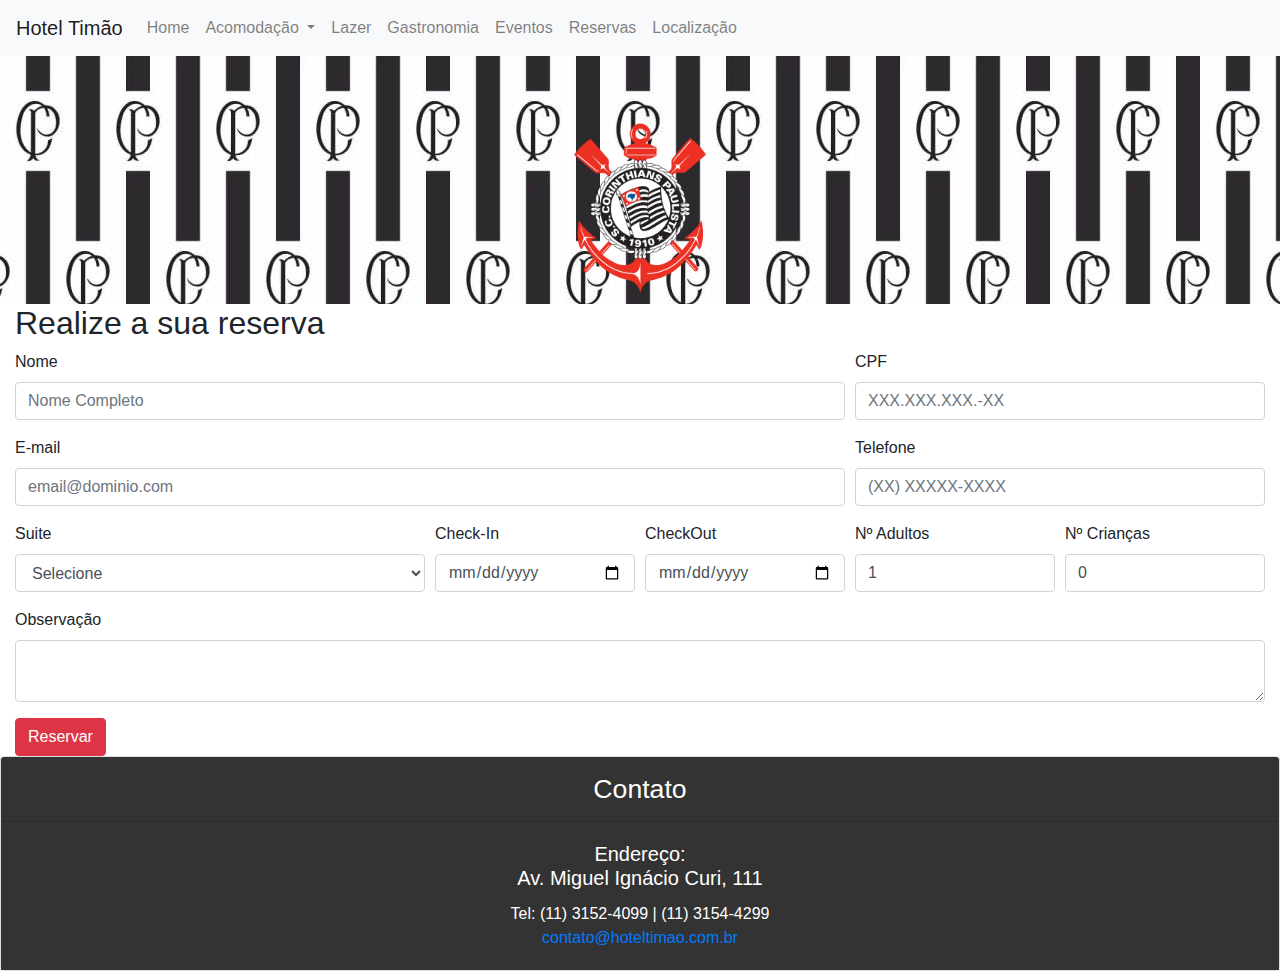
<file: reservas.html>
<!DOCTYPE html>
<html lang="pt-br">
  <head>
    <meta charset="UTF-8" />
    <meta name="viewport" content="width=device-width, initial-scale=1.0" />
    <meta http-equiv="X-UA-Compatible" content="ie=edge" />
    <title>Hotel Timão</title>
    <!-- CSS de origem bootstrap -->
    <link
      rel="stylesheet"
      href="https://stackpath.bootstrapcdn.com/bootstrap/4.4.1/css/bootstrap.min.css"
      integrity="sha384-Vkoo8x4CGsO3+Hhxv8T/Q5PaXtkKtu6ug5TOeNV6gBiFeWPGFN9MuhOf23Q9Ifjh"
      crossorigin="anonymous"
    />
    <link rel="stylesheet" href="css/hotel.css" />
  </head>
  <body>
    <!-- ###############################Inicio da barra de navegação############################################ -->

    <nav class="navbar navbar-expand-lg navbar-light bg-light">
      <a class="navbar-brand" href="index.html">Hotel Timão</a>
      <button
        class="navbar-toggler"
        type="button"
        data-toggle="collapse"
        data-target="#navbarSupportedContent"
        aria-controls="navbarSupportedContent"
        aria-expanded="false"
        aria-label="Toggle navigation"
      >
        <span class="navbar-toggler-icon"></span>
      </button>

      <div class="collapse navbar-collapse" id="navbarSupportedContent">
        <ul class="navbar-nav mr-auto">
          <li class="nav-item">
            <a class="nav-link" href="index.html">Home</a>
          </li>
          <li class="nav-item dropdown">
            <a
              class="nav-link dropdown-toggle"
              href="#"
              id="navbarDropdown"
              role="button"
              data-toggle="dropdown"
              aria-haspopup="true"
              aria-expanded="false"
            >
              Acomodação
            </a>
            <div class="dropdown-menu" aria-labelledby="navbarDropdown">
              <a class="dropdown-item" href="suitestandard.html"
                >Suite Standard</a
              >
              <a class="dropdown-item" href="suitedouble.html">Suite Double</a>
              <a class="dropdown-item" href="suitemaster.html">Suite Master</a>
            </div>
          </li>

          <li class="nav-item">
            <a class="nav-link" href="lazer.html">Lazer</a>
          </li>

          <li class="nav-item">
            <a class="nav-link" href="gastronomia.html">Gastronomia</a>
          </li>
          <li class="nav-item">
            <a class="nav-link" href="eventos.html">Eventos</a>
          </li>

          <li class="nav-item">
            <a class="nav-link" href="reservas.html">Reservas</a>
          </li>

          <li class="nav-item">
            <a class="nav-link" href="localizacao.html">Localização</a>
          </li>
        </ul>
      </div>
    </nav>

    <!-- ########################################Fim da barra de navegação############################################# -->

    <header>
      <h1>Hotel Timão</h1>
      <img src="img/logo2.png" alt="Hotel Timão" />
    </header>

    <main>
      <div class="container-fluid">
        <h2>Realize a sua reserva</h2>
        <!-- ###############################################inicio do formulario de reserva -->

        <form>
          <div class="form-row">
            <div class="form-group col-md-8">
              <label for="Nome">Nome</label>
              <input
                type="text"
                class="form-control"
                id="Nome"
                placeholder="Nome Completo"
                required
              />
            </div>
            <div class="form-group col-md-4">
              <label for="CPF">CPF</label>
              <input
                type="text"
                class="form-control"
                id="CPF"
                placeholder="XXX.XXX.XXX.-XX"
                required
              />
            </div>
          </div>

          <div class="form-row">
            <div class="form-group col-md-8">
              <label for="Email">E-mail</label>
              <input
                type="email"
                class="form-control"
                id="Email"
                placeholder="email@dominio.com"
                required
              />
            </div>
            <div class="form-group col-md-4">
              <label for="Telefone">Telefone</label>
              <input
                type="Tel"
                class="form-control"
                id="Telefone"
                placeholder="(XX) XXXXX-XXXX"
                required
              />
            </div>
          </div>

          <!-- #########################################################Abaixo as informações sobre a hospedagem -->
          <div class="form-row">
            <div class="form-group col-md-4">
              <label for="Suite">Suite</label>
              <select id="Suite" class="form-control">
                <option selected>Selecione</option>
                <option value="Suite Standard">Suite Standard</option>
                <option value="Suite Double">Suite Double</option>
                <option value="Suite Master">Suite Master</option>
              </select>
            </div>
            <div class="form-group col-md-2">
              <label for="Checkin">Check-In</label>
              <input type="date" class="form-control" id="Check-in" required />
            </div>

            <div class="form-group col-md-2">
              <label for="Checkout">CheckOut</label>
              <input type="date" class="form-control" id="Checkout" required />
            </div>
            <div class="form-group col-md-2">
              <label for="NAdulto">Nº Adultos</label>
              <input
                type="number"
                class="form-control"
                id="NAdulto"
                max="5"
                min="1"
                value="1"
                required
              />
            </div>
            <div class="form-group col-md-2">
              <label for="NCrianca">Nº Crianças</label>
              <input
                type="number"
                class="form-control"
                id="NCrianca"
                max="5"
                min="0"
                value="0"
                required
              />
            </div>
          </div>

          <!-- #########################################################Fim das informações sobre a hospedagem -->

          <div class="form-group">
            <label for="Observacao">Observação</label>
            <textarea class="form-control"></textarea>
          </div>

          <button type="submit" class="btn btn-danger">Reservar</button>
        </form>
        <!-- ################################################Fim do formulario de reservas -->
      </div>
    </main>
    <!-- Scripts de origem bootstrap -->

    <!-- ###########################Inicio do footer############################################# -->
    <footer>
      <div class="card">
        <div class="card-header">
          Contato
        </div>
        <div class="card-body">
          <h5 class="card-title">
            Endereço:<br />Av. Miguel Ignácio Curi, 111
          </h5>
          <p class="card-text">
            Tel: (11) 3152-4099 | (11) 3154-4299 <br />
            <a href="mailto:contato@hoteltimao.com.br"
              >contato@hoteltimao.com.br</a
            >
          </p>
        </div>
      </div>
    </footer>
    <!-- ###########################Fim do footer############################################# -->

    <script
      src="https://code.jquery.com/jquery-3.4.1.slim.min.js"
      integrity="sha384-J6qa4849blE2+poT4WnyKhv5vZF5SrPo0iEjwBvKU7imGFAV0wwj1yYfoRSJoZ+n"
      crossorigin="anonymous"
    ></script>
    <script
      src="https://cdn.jsdelivr.net/npm/popper.js@1.16.0/dist/umd/popper.min.js"
      integrity="sha384-Q6E9RHvbIyZFJoft+2mJbHaEWldlvI9IOYy5n3zV9zzTtmI3UksdQRVvoxMfooAo"
      crossorigin="anonymous"
    ></script>
    <script
      src="https://stackpath.bootstrapcdn.com/bootstrap/4.4.1/js/bootstrap.min.js"
      integrity="sha384-wfSDF2E50Y2D1uUdj0O3uMBJnjuUD4Ih7YwaYd1iqfktj0Uod8GCExl3Og8ifwB6"
      crossorigin="anonymous"
    ></script>
  </body>
</html>
</file>
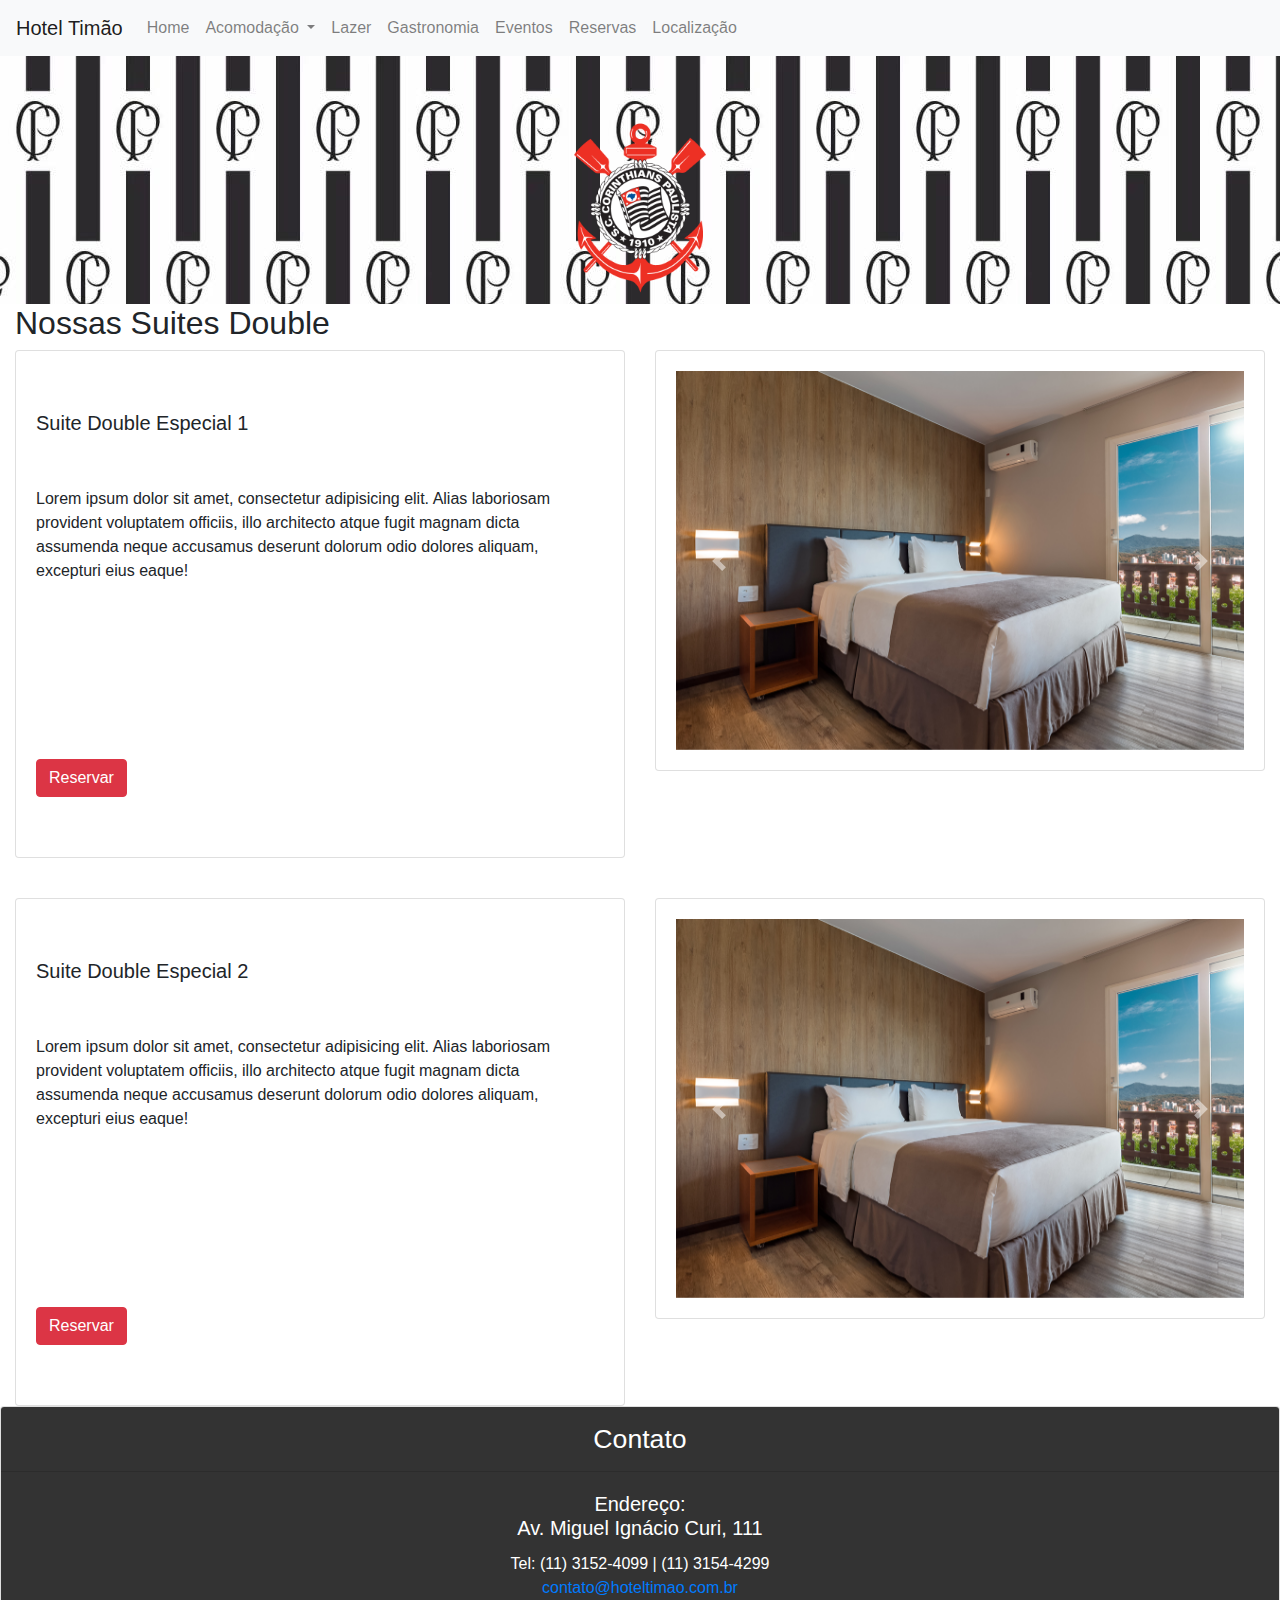
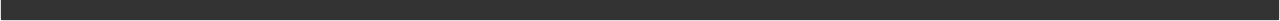
<file: suitedouble.html>
<!DOCTYPE html>
<html lang="pt-br">
  <head>
    <meta charset="UTF-8" />
    <meta name="viewport" content="width=device-width, initial-scale=1.0" />
    <meta http-equiv="X-UA-Compatible" content="ie=edge" />
    <title>Hotel Timão</title>
    <!-- CSS de origem bootstrap -->
    <link
      rel="stylesheet"
      href="https://stackpath.bootstrapcdn.com/bootstrap/4.4.1/css/bootstrap.min.css"
      integrity="sha384-Vkoo8x4CGsO3+Hhxv8T/Q5PaXtkKtu6ug5TOeNV6gBiFeWPGFN9MuhOf23Q9Ifjh"
      crossorigin="anonymous"
    />
    <link rel="stylesheet" href="css/hotel.css" />
  </head>
  <body>
    <!-- ###############################Inicio da barra de navegação############################################ -->

    <nav class="navbar navbar-expand-lg navbar-light bg-light">
      <a class="navbar-brand" href="index.html">Hotel Timão</a>
      <button
        class="navbar-toggler"
        type="button"
        data-toggle="collapse"
        data-target="#navbarSupportedContent"
        aria-controls="navbarSupportedContent"
        aria-expanded="false"
        aria-label="Toggle navigation"
      >
        <span class="navbar-toggler-icon"></span>
      </button>

      <div class="collapse navbar-collapse" id="navbarSupportedContent">
        <ul class="navbar-nav mr-auto">
          <li class="nav-item">
            <a class="nav-link" href="index.html">Home</a>
          </li>
          <li class="nav-item dropdown">
            <a
              class="nav-link dropdown-toggle"
              href="#"
              id="navbarDropdown"
              role="button"
              data-toggle="dropdown"
              aria-haspopup="true"
              aria-expanded="false"
            >
              Acomodação
            </a>
            <div class="dropdown-menu" aria-labelledby="navbarDropdown">
              <a class="dropdown-item" href="suitestandard.html"
                >Suite Standard</a
              >
              <a class="dropdown-item" href="suitedouble.html">Suite Double</a>
              <a class="dropdown-item" href="suitemaster.html">Suite Master</a>
            </div>
          </li>

          <li class="nav-item">
            <a class="nav-link" href="lazer.html">Lazer</a>
          </li>

          <li class="nav-item">
            <a class="nav-link" href="gastronomia.html">Gastronomia</a>
          </li>
          <li class="nav-item">
            <a class="nav-link" href="eventos.html">Eventos</a>
          </li>

          <li class="nav-item">
            <a class="nav-link" href="reservas.html">Reservas</a>
          </li>

          <li class="nav-item">
            <a class="nav-link" href="localizacao.html">Localização</a>
          </li>
        </ul>
      </div>
    </nav>

    <!-- ########################################Fim da barra de navegação############################################# -->

    <header>
      <h1>Hotel Timão</h1>
      <img src="img/logo2.png" alt="Hotel Timão" />
    </header>

    <main>
      <div class="container-fluid">
        <!-- Primeira linha da suite Double -->
        <h2>Nossas Suites Double</h2>
        <div class="row">
          <div class="col-sm-6">
            <div class="card">
              <div class="card-body">
                <p>&nbsp;</p>

                <h5 class="card-title">Suite Double Especial 1</h5>

                <p>&nbsp;</p>

                <p class="card-text">
                  Lorem ipsum dolor sit amet, consectetur adipisicing elit.
                  Alias laboriosam provident voluptatem officiis, illo
                  architecto atque fugit magnam dicta assumenda neque accusamus
                  deserunt dolorum odio dolores aliquam, excepturi eius eaque!
                </p>
                <p>&nbsp;</p>
                <p>&nbsp;</p>
                <p>&nbsp;</p>
                <p>&nbsp;</p>
                <a href="reservas.html" class="btn btn-danger">Reservar</a>
                <p>&nbsp;</p>
              </div>
            </div>
          </div>
          <div class="col-sm-6">
            <div class="card">
              <div class="card-body">
                <!-- Inicio do carousel da primeira linha -->
                <div
                  id="carouselPrimeiraLinha"
                  class="carousel slide"
                  data-ride="carousel"
                >
                  <div class="carousel-inner">
                    <div class="carousel-item active">
                      <img
                        src="img/quarto11.jpg"
                        class="d-block w-100"
                        alt="..."
                      />
                    </div>
                    <div class="carousel-item">
                      <img
                        src="img/quarto12.jpg"
                        class="d-block w-100"
                        alt="..."
                      />
                    </div>
                    <div class="carousel-item">
                      <img
                        src="img/quarto13.jpg"
                        class="d-block w-100"
                        alt="..."
                      />
                    </div>
                  </div>
                  <a
                    class="carousel-control-prev"
                    href="#carouselPrimeiraLinha"
                    role="button"
                    data-slide="prev"
                  >
                    <span
                      class="carousel-control-prev-icon"
                      aria-hidden="true"
                    ></span>
                    <span class="sr-only">Previous</span>
                  </a>
                  <a
                    class="carousel-control-next"
                    href="#carouselPrimeiraLinha"
                    role="button"
                    data-slide="next"
                  >
                    <span
                      class="carousel-control-next-icon"
                      aria-hidden="true"
                    ></span>
                    <span class="sr-only">Next</span>
                  </a>
                </div>
                <!-- Fim do carousel da primeira linha -->
              </div>
            </div>
          </div>
        </div>
        <!-- Fim da primeira linha da suite Double -->

        <p>&nbsp;</p>

        <!-- Início da segunda linha da suite Double -->

        <div class="row">
          <div class="col-sm-6">
            <div class="card">
              <div class="card-body">
                <p>&nbsp;</p>

                <h5 class="card-title">Suite Double Especial 2</h5>

                <p>&nbsp;</p>

                <p class="card-text">
                  Lorem ipsum dolor sit amet, consectetur adipisicing elit.
                  Alias laboriosam provident voluptatem officiis, illo
                  architecto atque fugit magnam dicta assumenda neque accusamus
                  deserunt dolorum odio dolores aliquam, excepturi eius eaque!
                </p>
                <p>&nbsp;</p>
                <p>&nbsp;</p>
                <p>&nbsp;</p>
                <p>&nbsp;</p>
                <a href="reservas.html" class="btn btn-danger">Reservar</a>
                <p>&nbsp;</p>
              </div>
            </div>
          </div>
          <div class="col-sm-6">
            <div class="card">
              <div class="card-body">
                <!-- Inicio do carousel da segunda linha -->
                <div
                  id="carouselSegundaLinha"
                  class="carousel slide"
                  data-ride="carousel"
                >
                  <div class="carousel-inner">
                    <div class="carousel-item active">
                      <img
                        src="img/quarto11.jpg"
                        class="d-block w-100"
                        alt="..."
                      />
                    </div>
                    <div class="carousel-item">
                      <img
                        src="img/quarto12.jpg"
                        class="d-block w-100"
                        alt="..."
                      />
                    </div>
                    <div class="carousel-item">
                      <img
                        src="img/quarto13.jpg"
                        class="d-block w-100"
                        alt="..."
                      />
                    </div>
                  </div>
                  <a
                    class="carousel-control-prev"
                    href="#carouselSegundaLinha"
                    role="button"
                    data-slide="prev"
                  >
                    <span
                      class="carousel-control-prev-icon"
                      aria-hidden="true"
                    ></span>
                    <span class="sr-only">Previous</span>
                  </a>
                  <a
                    class="carousel-control-next"
                    href="#carouselSegundaLinha"
                    role="button"
                    data-slide="next"
                  >
                    <span
                      class="carousel-control-next-icon"
                      aria-hidden="true"
                    ></span>
                    <span class="sr-only">Next</span>
                  </a>
                </div>
                <!-- Fim do carousel da primeira linha -->
              </div>
            </div>
          </div>
        </div>

        <!-- Fim da segunda linha da suite Double -->
      </div>
    </main>

    <!-- Scripts de origem bootstrap -->

    <!-- ###########################Inicio do footer############################################# -->
    <footer>
      <div class="card">
        <div class="card-header">
          Contato
        </div>
        <div class="card-body">
          <h5 class="card-title">
            Endereço:<br />Av. Miguel Ignácio Curi, 111
          </h5>
          <p class="card-text">
            Tel: (11) 3152-4099 | (11) 3154-4299 <br />
            <a href="mailto:contato@hoteltimao.com.br"
              >contato@hoteltimao.com.br</a
            >
          </p>
        </div>
      </div>
    </footer>
    <!-- ###########################Fim do footer############################################# -->

    <script
      src="https://code.jquery.com/jquery-3.4.1.slim.min.js"
      integrity="sha384-J6qa4849blE2+poT4WnyKhv5vZF5SrPo0iEjwBvKU7imGFAV0wwj1yYfoRSJoZ+n"
      crossorigin="anonymous"
    ></script>
    <script
      src="https://cdn.jsdelivr.net/npm/popper.js@1.16.0/dist/umd/popper.min.js"
      integrity="sha384-Q6E9RHvbIyZFJoft+2mJbHaEWldlvI9IOYy5n3zV9zzTtmI3UksdQRVvoxMfooAo"
      crossorigin="anonymous"
    ></script>
    <script
      src="https://stackpath.bootstrapcdn.com/bootstrap/4.4.1/js/bootstrap.min.js"
      integrity="sha384-wfSDF2E50Y2D1uUdj0O3uMBJnjuUD4Ih7YwaYd1iqfktj0Uod8GCExl3Og8ifwB6"
      crossorigin="anonymous"
    ></script>
  </body>
</html>
</file>
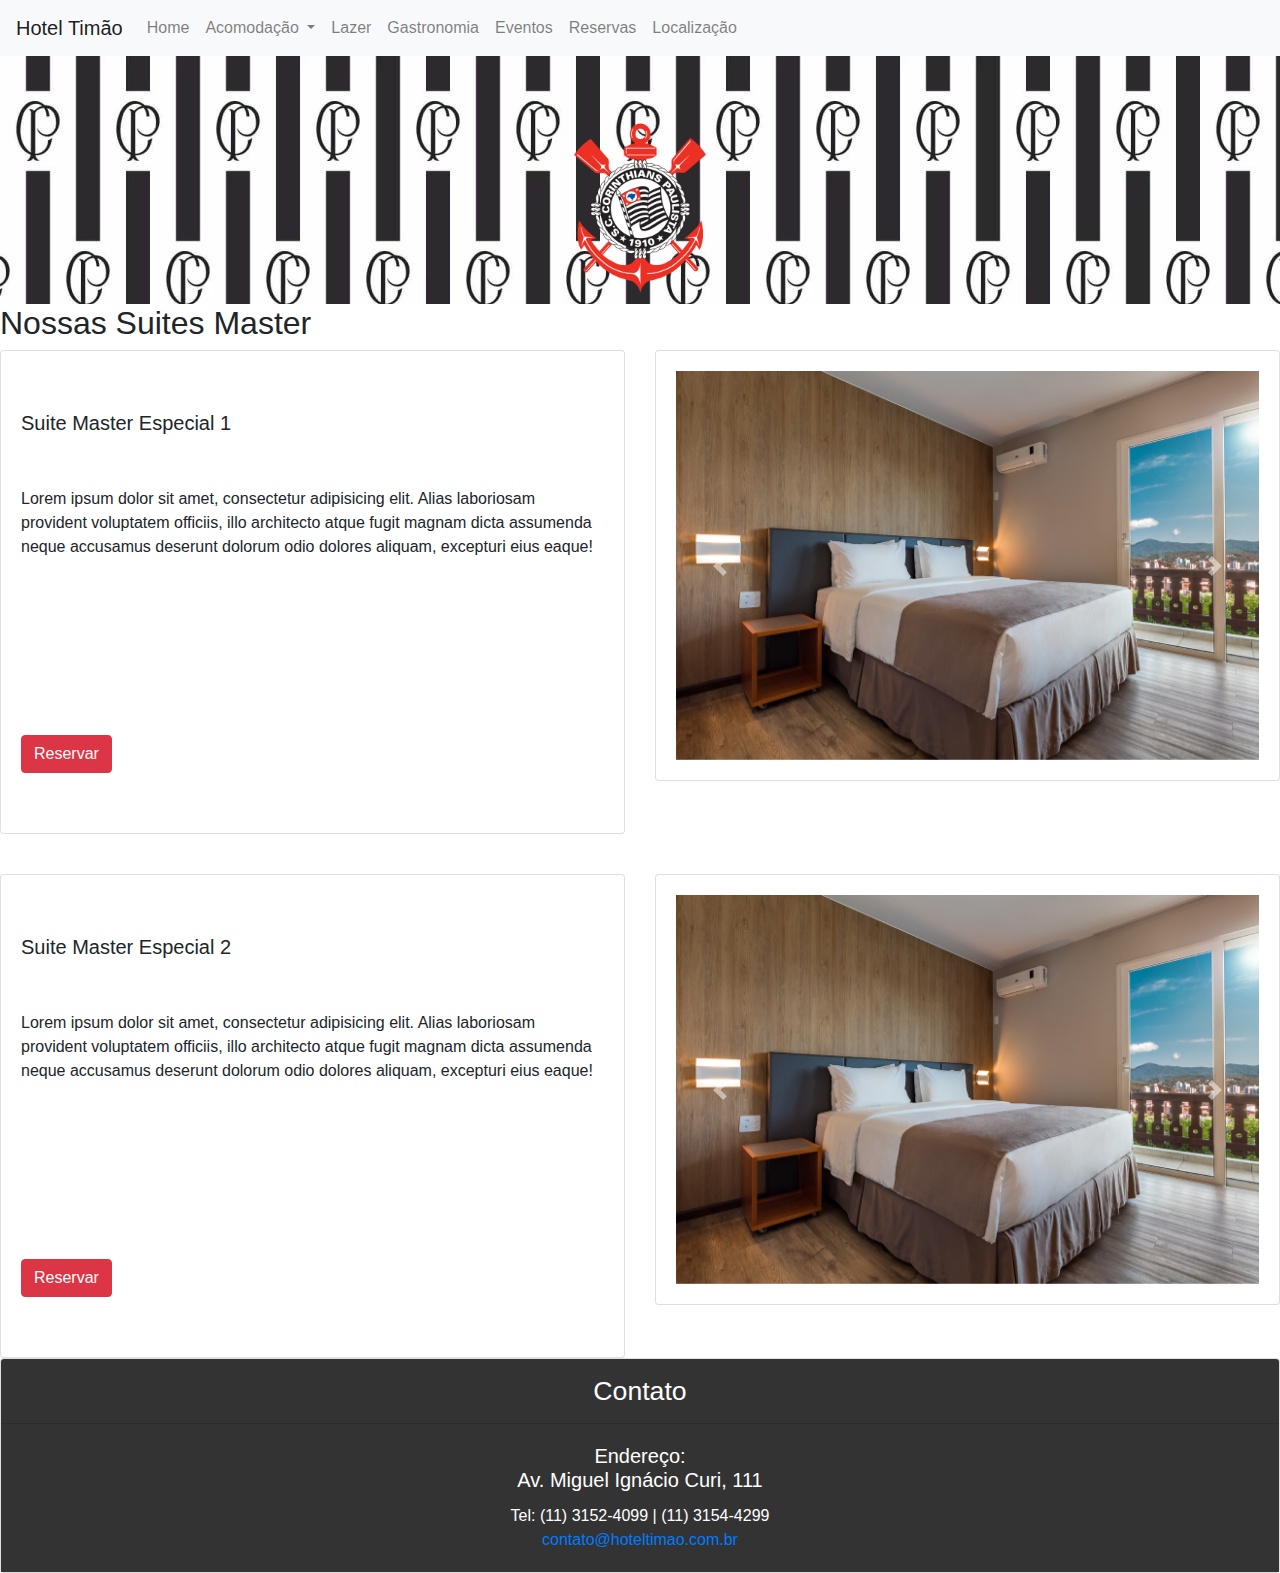
<file: suitemaster.html>
<!DOCTYPE html>
<html lang="pt-br">
  <head>
    <meta charset="UTF-8" />
    <meta name="viewport" content="width=device-width, initial-scale=1.0" />
    <meta http-equiv="X-UA-Compatible" content="ie=edge" />
    <title>Hotel Timão</title>
    <!-- CSS de origem bootstrap -->
    <link
      rel="stylesheet"
      href="https://stackpath.bootstrapcdn.com/bootstrap/4.4.1/css/bootstrap.min.css"
      integrity="sha384-Vkoo8x4CGsO3+Hhxv8T/Q5PaXtkKtu6ug5TOeNV6gBiFeWPGFN9MuhOf23Q9Ifjh"
      crossorigin="anonymous"
    />
    <link rel="stylesheet" href="css/hotel.css" />
  </head>
  <body>
    <!-- ###############################Inicio da barra de navegação############################################ -->

    <nav class="navbar navbar-expand-lg navbar-light bg-light">
      <a class="navbar-brand" href="index.html">Hotel Timão</a>
      <button
        class="navbar-toggler"
        type="button"
        data-toggle="collapse"
        data-target="#navbarSupportedContent"
        aria-controls="navbarSupportedContent"
        aria-expanded="false"
        aria-label="Toggle navigation"
      >
        <span class="navbar-toggler-icon"></span>
      </button>

      <div class="collapse navbar-collapse" id="navbarSupportedContent">
        <ul class="navbar-nav mr-auto">
          <li class="nav-item">
            <a class="nav-link" href="index.html">Home</a>
          </li>
          <li class="nav-item dropdown">
            <a
              class="nav-link dropdown-toggle"
              href="#"
              id="navbarDropdown"
              role="button"
              data-toggle="dropdown"
              aria-haspopup="true"
              aria-expanded="false"
            >
              Acomodação
            </a>
            <div class="dropdown-menu" aria-labelledby="navbarDropdown">
              <a class="dropdown-item" href="suitestandard.html"
                >Suite Standard</a
              >
              <a class="dropdown-item" href="suitedouble.html">Suite Double</a>
              <a class="dropdown-item" href="suitemaster.html">Suite Master</a>
            </div>
          </li>

          <li class="nav-item">
            <a class="nav-link" href="lazer.html">Lazer</a>
          </li>

          <li class="nav-item">
            <a class="nav-link" href="gastronomia.html">Gastronomia</a>
          </li>
          <li class="nav-item">
            <a class="nav-link" href="eventos.html">Eventos</a>
          </li>

          <li class="nav-item">
            <a class="nav-link" href="reservas.html">Reservas</a>
          </li>

          <li class="nav-item">
            <a class="nav-link" href="localizacao.html">Localização</a>
          </li>
        </ul>
      </div>
    </nav>

    <!-- ########################################Fim da barra de navegação############################################# -->

    <header>
      <h1>Hotel Timão</h1>
      <img src="img/logo2.png" alt="Hotel Timão" />
    </header>

    <main>
      <div class="container-fluid"></div>
        <!-- Primeira linha da suite Master -->
        <h2>Nossas Suites Master</h2>
        <div class="row">
          <div class="col-sm-6">
            <div class="card">
              <div class="card-body">
                <p>&nbsp;</p>

                <h5 class="card-title">Suite Master Especial 1</h5>

                <p>&nbsp;</p>

                <p class="card-text">
                  Lorem ipsum dolor sit amet, consectetur adipisicing elit.
                  Alias laboriosam provident voluptatem officiis, illo
                  architecto atque fugit magnam dicta assumenda neque accusamus
                  deserunt dolorum odio dolores aliquam, excepturi eius eaque!
                </p>
                <p>&nbsp;</p>
                <p>&nbsp;</p>
                <p>&nbsp;</p>
                <p>&nbsp;</p>
                <a href="reservas.html" class="btn btn-danger">Reservar</a>
                <p>&nbsp;</p>
              </div>
            </div>
          </div>
          <div class="col-sm-6">
            <div class="card">
              <div class="card-body">
                <!-- Inicio do carousel da primeira linha -->
                <div
                  id="carouselPrimeiraLinha"
                  class="carousel slide"
                  data-ride="carousel"
                >
                  <div class="carousel-inner">
                    <div class="carousel-item active">
                      <img
                        src="img/quarto11.jpg"
                        class="d-block w-100"
                        alt="..."
                      />
                    </div>
                    <div class="carousel-item">
                      <img
                        src="img/quarto12.jpg"
                        class="d-block w-100"
                        alt="..."
                      />
                    </div>
                    <div class="carousel-item">
                      <img
                        src="img/quarto13.jpg"
                        class="d-block w-100"
                        alt="..."
                      />
                    </div>
                  </div>
                  <a
                    class="carousel-control-prev"
                    href="#carouselPrimeiraLinha"
                    role="button"
                    data-slide="prev"
                  >
                    <span
                      class="carousel-control-prev-icon"
                      aria-hidden="true"
                    ></span>
                    <span class="sr-only">Previous</span>
                  </a>
                  <a
                    class="carousel-control-next"
                    href="#carouselPrimeiraLinha"
                    role="button"
                    data-slide="next"
                  >
                    <span
                      class="carousel-control-next-icon"
                      aria-hidden="true"
                    ></span>
                    <span class="sr-only">Next</span>
                  </a>
                </div>
                <!-- Fim do carousel da primeira linha -->
              </div>
            </div>
          </div>
        </div>
        <!-- Fim da primeira linha da suite Master -->

        <p>&nbsp;</p>

        <!-- Início da segunda linha da suite Master -->

        <div class="row">
          <div class="col-sm-6">
            <div class="card">
              <div class="card-body">
                <p>&nbsp;</p>

                <h5 class="card-title">Suite Master Especial 2</h5>

                <p>&nbsp;</p>

                <p class="card-text">
                  Lorem ipsum dolor sit amet, consectetur adipisicing elit.
                  Alias laboriosam provident voluptatem officiis, illo
                  architecto atque fugit magnam dicta assumenda neque accusamus
                  deserunt dolorum odio dolores aliquam, excepturi eius eaque!
                </p>
                <p>&nbsp;</p>
                <p>&nbsp;</p>
                <p>&nbsp;</p>
                <p>&nbsp;</p>
                <a href="reservas.html" class="btn btn-danger">Reservar</a>
                <p>&nbsp;</p>
              </div>
            </div>
          </div>
          <div class="col-sm-6">
            <div class="card">
              <div class="card-body">
                <!-- Inicio do carousel da segunda linha -->
                <div
                  id="carouselSegundaLinha"
                  class="carousel slide"
                  data-ride="carousel"
                >
                  <div class="carousel-inner">
                    <div class="carousel-item active">
                      <img
                        src="img/quarto11.jpg"
                        class="d-block w-100"
                        alt="..."
                      />
                    </div>
                    <div class="carousel-item">
                      <img
                        src="img/quarto12.jpg"
                        class="d-block w-100"
                        alt="..."
                      />
                    </div>
                    <div class="carousel-item">
                      <img
                        src="img/quarto13.jpg"
                        class="d-block w-100"
                        alt="..."
                      />
                    </div>
                  </div>
                  <a
                    class="carousel-control-prev"
                    href="#carouselSegundaLinha"
                    role="button"
                    data-slide="prev"
                  >
                    <span
                      class="carousel-control-prev-icon"
                      aria-hidden="true"
                    ></span>
                    <span class="sr-only">Previous</span>
                  </a>
                  <a
                    class="carousel-control-next"
                    href="#carouselSegundaLinha"
                    role="button"
                    data-slide="next"
                  >
                    <span
                      class="carousel-control-next-icon"
                      aria-hidden="true"
                    ></span>
                    <span class="sr-only">Next</span>
                  </a>
                </div>
                <!-- Fim do carousel da primeira linha -->
              </div>
            </div>
          </div>
        </div>

        <!-- Fim da segunda linha da suite Double -->
      </div>
    </main>
    <!-- Scripts de origem bootstrap -->

    <!-- ###########################Inicio do footer############################################# -->
    <footer>
      <div class="card">
        <div class="card-header">
          Contato
        </div>
        <div class="card-body">
          <h5 class="card-title">
            Endereço:<br />Av. Miguel Ignácio Curi, 111
          </h5>
          <p class="card-text">
            Tel: (11) 3152-4099 | (11) 3154-4299 <br />
            <a href="mailto:contato@hoteltimao.com.br"
              >contato@hoteltimao.com.br</a
            >
          </p>
        </div>
      </div>
    </footer>
    <!-- ###########################Fim do footer############################################# -->

    <script
      src="https://code.jquery.com/jquery-3.4.1.slim.min.js"
      integrity="sha384-J6qa4849blE2+poT4WnyKhv5vZF5SrPo0iEjwBvKU7imGFAV0wwj1yYfoRSJoZ+n"
      crossorigin="anonymous"
    ></script>
    <script
      src="https://cdn.jsdelivr.net/npm/popper.js@1.16.0/dist/umd/popper.min.js"
      integrity="sha384-Q6E9RHvbIyZFJoft+2mJbHaEWldlvI9IOYy5n3zV9zzTtmI3UksdQRVvoxMfooAo"
      crossorigin="anonymous"
    ></script>
    <script
      src="https://stackpath.bootstrapcdn.com/bootstrap/4.4.1/js/bootstrap.min.js"
      integrity="sha384-wfSDF2E50Y2D1uUdj0O3uMBJnjuUD4Ih7YwaYd1iqfktj0Uod8GCExl3Og8ifwB6"
      crossorigin="anonymous"
    ></script>
  </body>
</html>
</file>
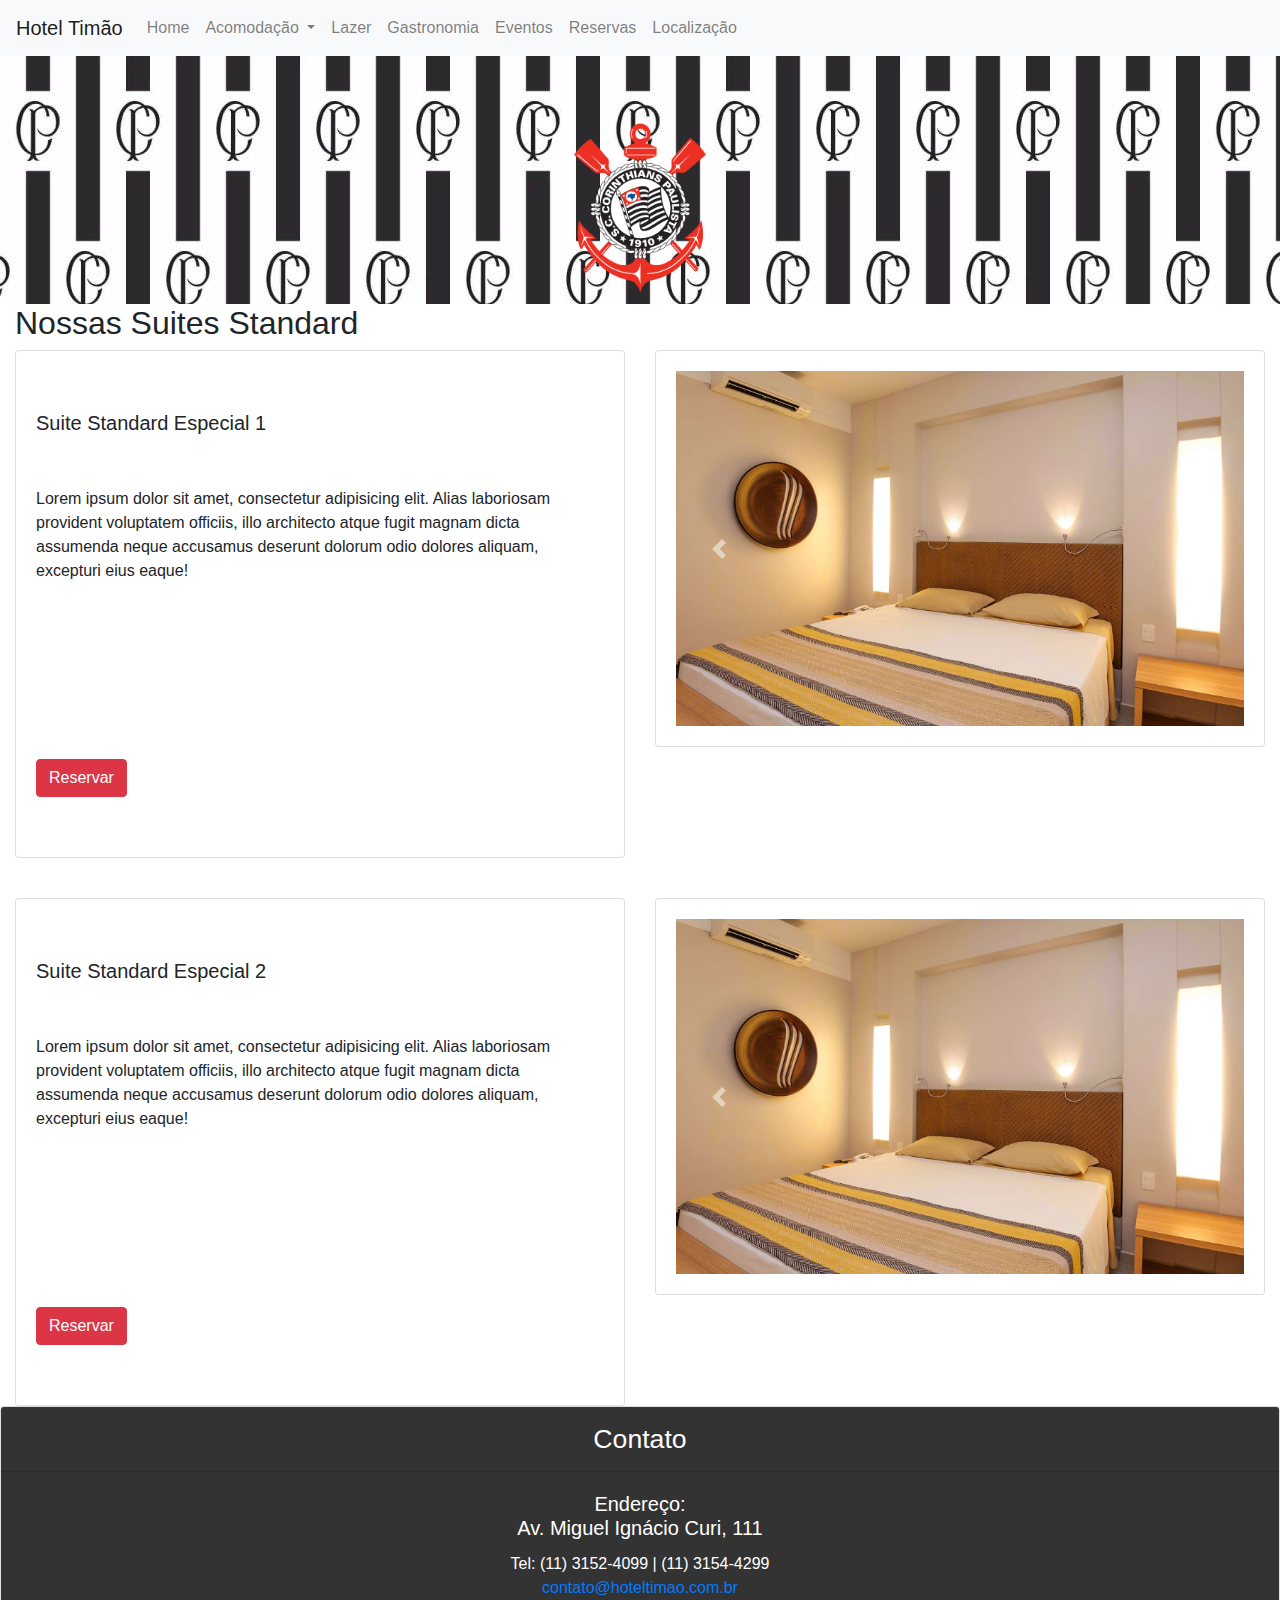
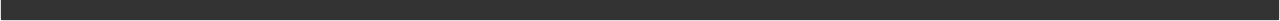
<file: suitestandard.html>
<!DOCTYPE html>
<html lang="pt-br">
  <head>
    <meta charset="UTF-8" />
    <meta name="viewport" content="width=device-width, initial-scale=1.0" />
    <meta http-equiv="X-UA-Compatible" content="ie=edge" />
    <title>Hotel Timão</title>
    <!-- CSS de origem bootstrap -->
    <link
      rel="stylesheet"
      href="https://stackpath.bootstrapcdn.com/bootstrap/4.4.1/css/bootstrap.min.css"
      integrity="sha384-Vkoo8x4CGsO3+Hhxv8T/Q5PaXtkKtu6ug5TOeNV6gBiFeWPGFN9MuhOf23Q9Ifjh"
      crossorigin="anonymous"
    />
    <link rel="stylesheet" href="css/hotel.css" />
  </head>
  <body>
    <!-- ###############################Inicio da barra de navegação############################################ -->

    <nav class="navbar navbar-expand-lg navbar-light bg-light">
      <a class="navbar-brand" href="index.html">Hotel Timão</a>
      <button
        class="navbar-toggler"
        type="button"
        data-toggle="collapse"
        data-target="#navbarSupportedContent"
        aria-controls="navbarSupportedContent"
        aria-expanded="false"
        aria-label="Toggle navigation"
      >
        <span class="navbar-toggler-icon"></span>
      </button>

      <div class="collapse navbar-collapse" id="navbarSupportedContent">
        <ul class="navbar-nav mr-auto">
          <li class="nav-item">
            <a class="nav-link" href="index.html">Home</a>
          </li>
          <li class="nav-item dropdown">
            <a
              class="nav-link dropdown-toggle"
              href="#"
              id="navbarDropdown"
              role="button"
              data-toggle="dropdown"
              aria-haspopup="true"
              aria-expanded="false"
            >
              Acomodação
            </a>
            <div class="dropdown-menu" aria-labelledby="navbarDropdown">
              <a class="dropdown-item" href="suitestandard.html"
                >Suite Standard</a
              >
              <a class="dropdown-item" href="suitedouble.html">Suite Double</a>
              <a class="dropdown-item" href="suitemaster.html">Suite Master</a>
            </div>
          </li>

          <li class="nav-item">
            <a class="nav-link" href="lazer.html">Lazer</a>
          </li>

          <li class="nav-item">
            <a class="nav-link" href="gastronomia.html">Gastronomia</a>
          </li>
          <li class="nav-item">
            <a class="nav-link" href="eventos.html">Eventos</a>
          </li>

          <li class="nav-item">
            <a class="nav-link" href="reservas.html">Reservas</a>
          </li>

          <li class="nav-item">
            <a class="nav-link" href="localizacao.html">Localização</a>
          </li>
        </ul>
      </div>
    </nav>

    <!-- ########################################Fim da barra de navegação############################################# -->

    <header>
      <h1>Hotel Timão</h1>
      <img src="img/logo2.png" alt="Hotel Timão" />
    </header>

    <main>
      <div class="container-fluid">
        <!-- Primeira linha da suite standard -->
        <h2>Nossas Suites Standard</h2>
        <div class="row">
          <div class="col-sm-6">
            <div class="card">
              <div class="card-body">
                <p>&nbsp;</p>

                <h5 class="card-title">Suite Standard Especial 1</h5>

                <p>&nbsp;</p>

                <p class="card-text">
                  Lorem ipsum dolor sit amet, consectetur adipisicing elit.
                  Alias laboriosam provident voluptatem officiis, illo
                  architecto atque fugit magnam dicta assumenda neque accusamus
                  deserunt dolorum odio dolores aliquam, excepturi eius eaque!
                </p>
                <p>&nbsp;</p>
                <p>&nbsp;</p>
                <p>&nbsp;</p>
                <p>&nbsp;</p>
                <a href="reservas.html" class="btn btn-danger">Reservar</a>
                <p>&nbsp;</p>
              </div>
            </div>
          </div>
          <div class="col-sm-6">
            <div class="card">
              <div class="card-body">
                <!-- Inicio do carousel da primeira linha -->
                <div
                  id="carouselPrimeiraLinha"
                  class="carousel slide"
                  data-ride="carousel"
                >
                  <div class="carousel-inner">
                    <div class="carousel-item active">
                      <img
                        src="img/quarto4.jpg"
                        class="d-block w-100"
                        alt="..."
                      />
                    </div>
                    <div class="carousel-item">
                      <img
                        src="img/quarto5.jpg"
                        class="d-block w-100"
                        alt="..."
                      />
                    </div>
                    <div class="carousel-item">
                      <img
                        src="img/quarto3.jpg"
                        class="d-block w-100"
                        alt="..."
                      />
                    </div>
                  </div>
                  <a
                    class="carousel-control-prev"
                    href="#carouselPrimeiraLinha"
                    role="button"
                    data-slide="prev"
                  >
                    <span
                      class="carousel-control-prev-icon"
                      aria-hidden="true"
                    ></span>
                    <span class="sr-only">Previous</span>
                  </a>
                  <a
                    class="carousel-control-next"
                    href="#carouselPrimeiraLinha"
                    role="button"
                    data-slide="next"
                  >
                    <span
                      class="carousel-control-next-icon"
                      aria-hidden="true"
                    ></span>
                    <span class="sr-only">Next</span>
                  </a>
                </div>
                <!-- Fim do carousel da primeira linha -->
              </div>
            </div>
          </div>
        </div>
        <!-- Fim da primeira linha da suite standard -->

        <p>&nbsp;</p>

        <!-- Início da segunda linha da suite standard -->

        <div class="row">
          <div class="col-sm-6">
            <div class="card">
              <div class="card-body">
                <p>&nbsp;</p>

                <h5 class="card-title">Suite Standard Especial 2</h5>

                <p>&nbsp;</p>

                <p class="card-text">
                  Lorem ipsum dolor sit amet, consectetur adipisicing elit.
                  Alias laboriosam provident voluptatem officiis, illo
                  architecto atque fugit magnam dicta assumenda neque accusamus
                  deserunt dolorum odio dolores aliquam, excepturi eius eaque!
                </p>
                <p>&nbsp;</p>
                <p>&nbsp;</p>
                <p>&nbsp;</p>
                <p>&nbsp;</p>
                <a href="reservas.html" class="btn btn-danger">Reservar</a>
                <p>&nbsp;</p>
              </div>
            </div>
          </div>
          <div class="col-sm-6">
            <div class="card">
              <div class="card-body">
                <!-- Inicio do carousel da segunda linha -->
                <div
                  id="carouselSegundaLinha"
                  class="carousel slide"
                  data-ride="carousel"
                >
                  <div class="carousel-inner">
                    <div class="carousel-item active">
                      <img
                        src="img/quarto4.jpg"
                        class="d-block w-100"
                        alt="..."
                      />
                    </div>
                    <div class="carousel-item">
                      <img
                        src="img/quarto5.jpg"
                        class="d-block w-100"
                        alt="..."
                      />
                    </div>
                    <div class="carousel-item">
                      <img
                        src="img/quarto3.jpg"
                        class="d-block w-100"
                        alt="..."
                      />
                    </div>
                  </div>
                  <a
                    class="carousel-control-prev"
                    href="#carouselSegundaLinha"
                    role="button"
                    data-slide="prev"
                  >
                    <span
                      class="carousel-control-prev-icon"
                      aria-hidden="true"
                    ></span>
                    <span class="sr-only">Previous</span>
                  </a>
                  <a
                    class="carousel-control-next"
                    href="#carouselSegundaLinha"
                    role="button"
                    data-slide="next"
                  >
                    <span
                      class="carousel-control-next-icon"
                      aria-hidden="true"
                    ></span>
                    <span class="sr-only">Next</span>
                  </a>
                </div>
                <!-- Fim do carousel da primeira linha -->
              </div>
            </div>
          </div>
        </div>

        <!-- Fim da segunda linha da suite standard -->
      </div>
    </main>

    <!-- Scripts de origem bootstrap -->

    <!-- ###########################Inicio do footer############################################# -->
    <footer>
      <div class="card">
        <div class="card-header">
          Contato
        </div>
        <div class="card-body">
          <h5 class="card-title">
            Endereço:<br />Av. Miguel Ignácio Curi, 111
          </h5>
          <p class="card-text">
            Tel: (11) 3152-4099 | (11) 3154-4299 <br />
            <a href="mailto:contato@hoteltimao.com.br"
              >contato@hoteltimao.com.br</a
            >
          </p>
        </div>
      </div>
    </footer>
    <!-- ###########################Fim do footer############################################# -->

    <script
      src="https://code.jquery.com/jquery-3.4.1.slim.min.js"
      integrity="sha384-J6qa4849blE2+poT4WnyKhv5vZF5SrPo0iEjwBvKU7imGFAV0wwj1yYfoRSJoZ+n"
      crossorigin="anonymous"
    ></script>
    <script
      src="https://cdn.jsdelivr.net/npm/popper.js@1.16.0/dist/umd/popper.min.js"
      integrity="sha384-Q6E9RHvbIyZFJoft+2mJbHaEWldlvI9IOYy5n3zV9zzTtmI3UksdQRVvoxMfooAo"
      crossorigin="anonymous"
    ></script>
    <script
      src="https://stackpath.bootstrapcdn.com/bootstrap/4.4.1/js/bootstrap.min.js"
      integrity="sha384-wfSDF2E50Y2D1uUdj0O3uMBJnjuUD4Ih7YwaYd1iqfktj0Uod8GCExl3Og8ifwB6"
      crossorigin="anonymous"
    ></script>
  </body>
</html>
</file>
<file: css/hotel.css>
h1 {
  opacity: 0;
}
header img {
  width: 15%;
  height: auto;
}
header {
  text-align: center;
  background-image: url("../img/fundo4.jpg");
}
footer .card-header {
  background-color: rgb(51, 51, 51);
  color: rgb(255, 255, 255);
  text-align: center;
  font-size: 20pt;
}
footer .card-body {
  background-color: rgb(51, 51, 51);
  color: rgb(255, 255, 255);
  text-align: center;
}
#home1 {
  background-color: rgb(255, 255, 255);
  padding: 40px;
  margin-bottom: 200px;
  text-align: justify;
}

#home2 {
  background-color: rgba(255, 255, 255, 100%);
  padding: 40px;
  text-align: justify;
}
#imgHome {
  text-align: center;
}
#imgHome img {
  width: 400px;
  height: 350px;
  margin: 0 10px;
  transition: ease 1s;
  opacity: 70%;
}
#imgHome img:hover {
  opacity: 100%;
  cursor: pointer;
}
#imgLazer img {
  width: 200px;
  height: 180px;
  margin: 10px;
  cursor: pointer;
  transition: ease 1s;
}
#imgLazer {
  text-align: center;
}

#imgLazer img:hover {
  opacity: 80%;
}
</file>
